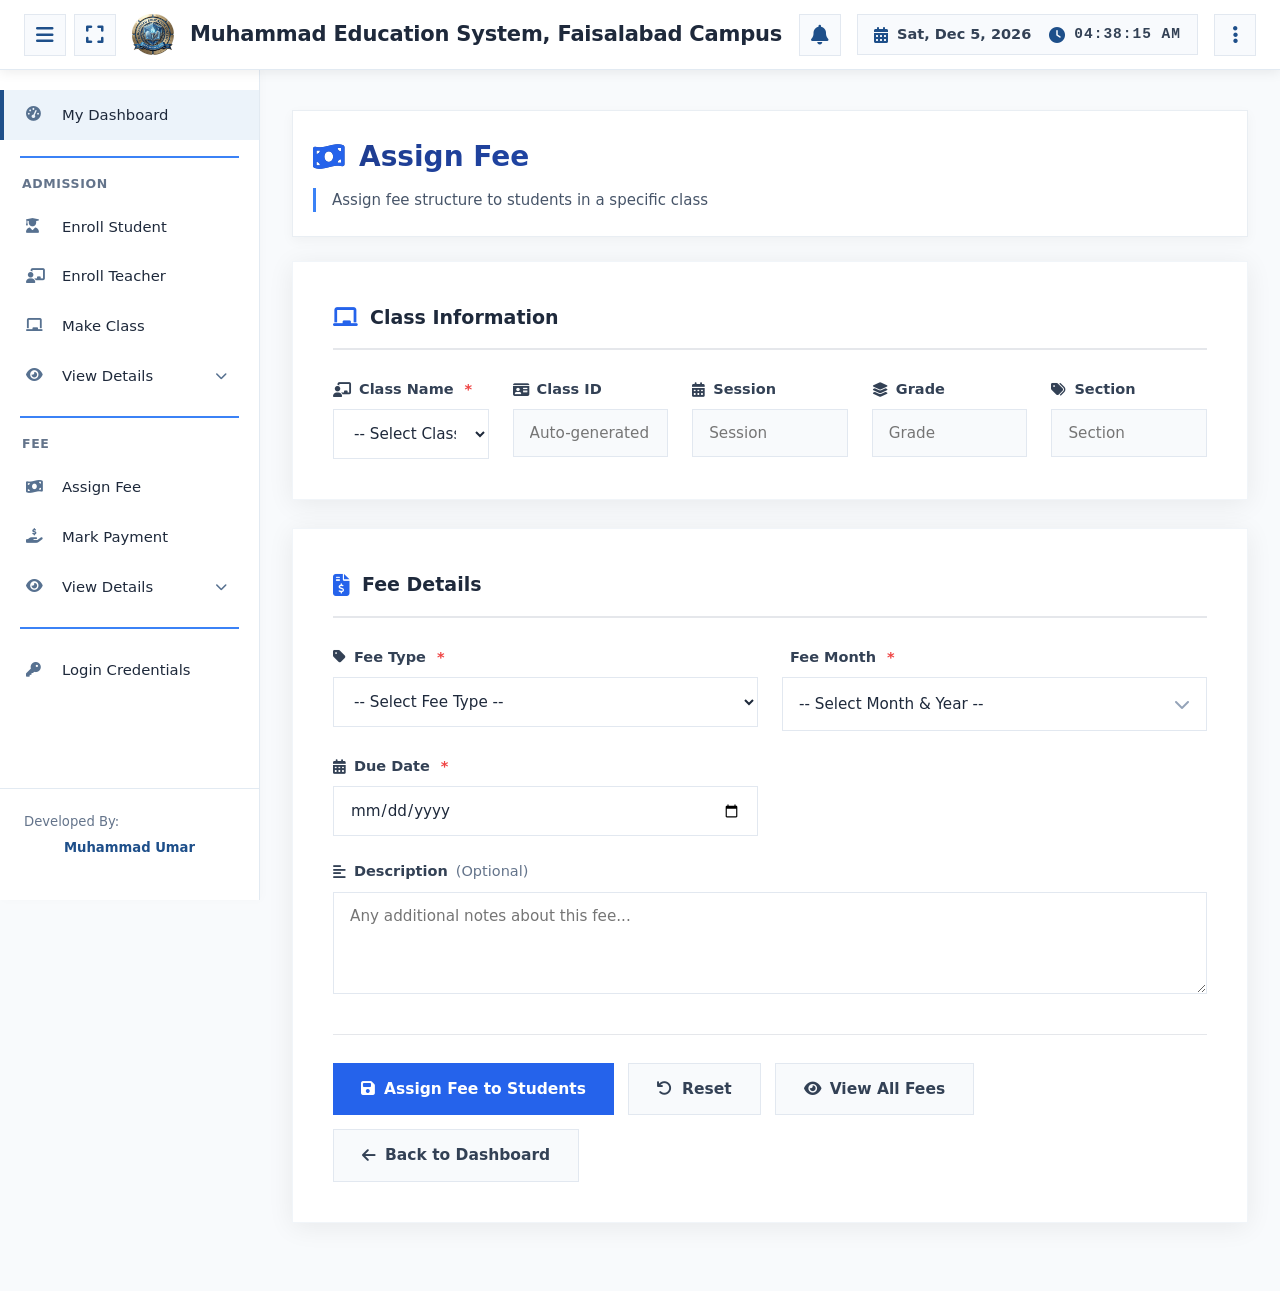
<file: assign-fee.html>
<!DOCTYPE html>
<html lang="en">
<head>
  <meta charset="UTF-8">
  <meta name="viewport" content="width=device-width, initial-scale=1.0">
  <title>EHS – Assign Fee</title>
  <link rel="stylesheet" href="https://cdnjs.cloudflare.com/ajax/libs/font-awesome/6.4.0/css/all.min.css">
  <link rel="stylesheet" href="components.css">
  <link rel="stylesheet" href="assign-fee.css">
  <link rel="stylesheet" href="components-responsive.css">
</head>
<body>
  <!-- Header will be loaded here -->
  <div id="header-placeholder"></div>

  <div class="app-wrapper" id="appWrapper">
    
    <!-- Sidebar will be loaded here -->
    <div id="sidebar-placeholder"></div>

    <!-- Main Content -->
<main class="main-panel">
  <div class="page-header">
    <h1><i class="fas fa-money-bill-wave" style="color:#2563eb;"></i> Assign Fee</h1>
    <p>Assign fee structure to students in a specific class</p>
  </div>

  <!-- Class Information -->
  <div class="card">
    <div class="card-title">
      <i class="fas fa-chalkboard"></i> Class Information
    </div>
    <div class="form-grid-5cols">
      <div class="form-group">
        <label><i class="fas fa-chalkboard-teacher"></i> Class Name <span class="req">*</span></label>
        <select class="form-control" id="classSelect" required onchange="fillClassDetails(); loadStudents()">
          <option value="">-- Select Class --</option>
          <option value="Class A">Class A</option>
          <option value="Class B">Class B</option>
          <option value="Class C">Class C</option>
        </select>
      </div>
      <div class="form-group">
        <label><i class="fas fa-id-card"></i> Class ID</label>
        <input type="text" class="form-control" id="s_classId" disabled placeholder="Auto-generated" value="">
      </div>
      <div class="form-group">
        <label><i class="fas fa-calendar-alt"></i> Session</label>
        <input type="text" class="form-control" id="s_session" disabled placeholder="Session" value="">
      </div>
      <div class="form-group">
        <label><i class="fas fa-layer-group"></i> Grade</label>
        <input type="text" class="form-control" id="s_grade" disabled placeholder="Grade" value="">
      </div>
      <div class="form-group">
        <label><i class="fas fa-tags"></i> Section</label>
        <input type="text" class="form-control" id="s_section" disabled placeholder="Section" value="">
      </div>
    </div>
  </div>

  <!-- Students List -->
  <div class="card" id="studentsCard" style="display:none">
    <div class="card-title">
      <i class="fas fa-users"></i> Student List 
      <span id="classNameBadge" style="margin-left:12px;font-size:15px;color:#64748b"></span>
    </div>
    
    <div class="select-all">
      <input type="checkbox" id="selectAll" onchange="toggleSelectAll()">
      <label for="selectAll">Select All Students</label>
    </div>
    
    <div class="student-table-wrapper">
      <table class="student-table" id="studentTable">
        <thead>
          <tr>
            <th>Photo</th>
            <th>Registration Number</th>
            <th>Name</th>
            <th>Father Name</th>
            <th>Fee Amount (PKR)</th>
            <th>Select</th>
          </tr>
        </thead>
        <tbody id="studentTableBody"></tbody>
      </table>
    </div>
  </div>

  <!-- Fee Details -->
  <div class="card">
    <div class="card-title">
      <i class="fas fa-file-invoice-dollar"></i> Fee Details
    </div>
    
    <form id="feeForm">
      <div class="form-grid-2cols">
        <div class="form-group">
          <label><i class="fas fa-tag"></i> Fee Type <span class="req">*</span></label>
          <select class="form-control" id="feeType" required>
            <option value="">-- Select Fee Type --</option>
            <option value="Tuition Fee">Tuition Fee</option>
            <option value="Admission Fee">Admission Fee</option>
            <option value="Annual Fee">Annual Fee</option>
            <option value="Exam Fee">Exam Fee</option>
            <option value="Library Fee">Library Fee</option>
            <option value="Sports Fee">Sports Fee</option>
            <option value="Transport Fee">Transport Fee</option>
            <option value="Lab Fee">Lab Fee</option>
          </select>
        </div>
        
        <div class="form-group">
          <label><i class="fas fa-calendar-month"></i> Fee Month <span class="req">*</span></label>
          <div class="month-picker-wrapper">
            <div class="month-display" id="monthDisplay">
              <span id="selectedMonthText">-- Select Month & Year --</span>
              <i class="fas fa-chevron-down"></i>
            </div>
            <div class="month-picker-dropdown" id="monthPickerDropdown">
              <div class="year-nav">
                <button type="button" id="prevYearBtn"><i class="fas fa-chevron-left"></i></button>
                <span class="current-year" id="currentYear">2026</span>
                <button type="button" id="nextYearBtn"><i class="fas fa-chevron-right"></i></button>
              </div>
              <div class="months-grid" id="monthsGrid"></div>
              <div class="picker-actions">
                <button type="button" class="btn-clear" id="clearMonthBtn">Clear</button>
                <button type="button" class="btn-this-month" id="thisMonthBtn">This month</button>
              </div>
            </div>
          </div>
          <input type="hidden" id="feeMonth" required>
        </div>
      </div>

      <div class="form-grid-2cols-row">
        <div class="form-group">
          <label><i class="fas fa-calendar-alt"></i> Due Date <span class="req">*</span></label>
          <input type="date" class="form-control" id="dueDate" required>
        </div>
      </div>

      <div class="form-grid-full">
        <div class="form-group">
          <label><i class="fas fa-align-left"></i> Description <span style="color:#64748b;font-weight:400;">(Optional)</span></label>
          <textarea class="form-control" id="description" rows="4" placeholder="Any additional notes about this fee..."></textarea>
        </div>
      </div>

      <div class="btn-actions">
        <button type="button" onclick="assignFeeToStudents()" class="btn btn-primary">
          <i class="fas fa-save"></i> Assign Fee to Students
        </button>
        <button type="button" class="btn btn-secondary" onclick="resetForm()">
          <i class="fas fa-undo"></i> Reset
        </button>
        <a href="#" class="btn btn-secondary">
          <i class="fas fa-eye"></i> View All Fees
        </a>
        <a href="#" class="btn btn-secondary">
          <i class="fas fa-arrow-left"></i> Back to Dashboard
        </a>
      </div>
    </form>
  </div>
</main>
<script src="components.js"></script>
<script>
      // Load Header and Sidebar
    function loadComponents() {
      fetch('header.html')
        .then(response => response.text())
        .then(data => {
          document.getElementById('header-placeholder').innerHTML = data;
        })
        .catch(err => console.error('Error loading header:', err));

      fetch('sidebar.html')
        .then(response => response.text())
        .then(data => {
          document.getElementById('sidebar-placeholder').innerHTML = data;
        })
        .catch(err => console.error('Error loading sidebar:', err));
    }

    window.onload = function() {
      loadComponents();
      
      setTimeout(() => {
        if (typeof window.initHeaderAndSidebar === 'function') {
          window.initHeaderAndSidebar();
        }
      }, 400);
    };

  // Class Data
  const classData = {
    "Class A": { classId: "CA-2026-001", session: "2025-2026", grade: "Grade 5", section: "A" },
    "Class B": { classId: "CB-2026-002", session: "2025-2026", grade: "Grade 6", section: "B" },
    "Class C": { classId: "CC-2026-003", session: "2025-2026", grade: "Grade 7", section: "C" }
  };

  // Sample Students - Default fee amount changed to 0
  let studentsData = {
    "Class A": [
      {id:1, regNo:"STU-A-1001", name:"Ali Khan", fatherName:"Ahmed Khan", photo:"https://randomuser.me/api/portraits/boys/1.jpg", feeAmount:0},
      {id:2, regNo:"STU-A-1002", name:"Sara Ahmed", fatherName:"Usman Ahmed", photo:"https://randomuser.me/api/portraits/girls/2.jpg", feeAmount:0},
      {id:3, regNo:"STU-A-1003", name:"Bilal Raza", fatherName:"Raza Hussain", photo:"https://randomuser.me/api/portraits/boys/3.jpg", feeAmount:0},
      {id:4, regNo:"STU-A-1004", name:"Fatima Noor", fatherName:"Noor Hassan", photo:"https://randomuser.me/api/portraits/women/4.jpg", feeAmount:0},
      {id:5, regNo:"STU-A-1005", name:"Hamza Malik", fatherName:"Malik Yousaf", photo:"https://randomuser.me/api/portraits/men/5.jpg", feeAmount:0}
    ],
    "Class B": [
      {id:6, regNo:"STU-B-2001", name:"Zainab Tariq", fatherName:"Tariq Javed", photo:"https://randomuser.me/api/portraits/women/6.jpg", feeAmount:0},
      {id:7, regNo:"STU-B-2002", name:"Omar Farooq", fatherName:"Farooq Ahmed", photo:"https://randomuser.me/api/portraits/boys/7.jpg", feeAmount:0},
      {id:8, regNo:"STU-B-2003", name:"Ayesha Khan", fatherName:"Khan Babar", photo:"https://randomuser.me/api/portraits/women/8.jpg", feeAmount:0},
      {id:9, regNo:"STU-B-2004", name:"Hassan Raza", fatherName:"Raza Ali", photo:"https://randomuser.me/api/portraits/men/9.jpg", feeAmount:0},
      {id:10, regNo:"STU-B-2005", name:"Maryam Siddiqui", fatherName:"Siddiqui Iqbal", photo:"https://randomuser.me/api/portraits/women/10.jpg", feeAmount:0}
    ],
    "Class C": []
  };

  // Fill Class Details
  function fillClassDetails() {
    const className = document.getElementById('classSelect').value;
    const classIdField = document.getElementById('s_classId');
    const sessionField = document.getElementById('s_session');
    const gradeField = document.getElementById('s_grade');
    const sectionField = document.getElementById('s_section');

    if (classData[className]) {
      classIdField.value = classData[className].classId;
      sessionField.value = classData[className].session;
      gradeField.value = classData[className].grade;
      sectionField.value = classData[className].section;
    } else {
      classIdField.value = "";
      sessionField.value = "";
      gradeField.value = "";
      sectionField.value = "";
    }
  }

  // Load Students
  function loadStudents() {
    const className = document.getElementById('classSelect').value;
    const studentsCard = document.getElementById('studentsCard');
    const tbody = document.getElementById('studentTableBody');
    const badge = document.getElementById('classNameBadge');
    
    if (!className) {
      studentsCard.style.display = 'none';
      return;
    }
    
    studentsCard.style.display = 'block';
    badge.textContent = `(${className})`;
    tbody.innerHTML = '';
    
    const students = studentsData[className] || [];
    
    students.forEach(student => {
      const photoHtml = student.photo 
        ? `<div class="photo-frame"><img src="${student.photo}" alt="${student.name}"></div>` 
        : `<div class="photo-placeholder"><i class="fas fa-user"></i></div>`;
      
      const row = document.createElement('tr');
      row.innerHTML = `
        <td>${photoHtml}</td>
        <td><strong>${student.regNo}</strong></td>
        <td><strong>${student.name}</strong></td>
        <td>${student.fatherName}</td>
        <td>
          <input type="number" class="fee-input" value="${student.feeAmount}" 
                 onchange="updateIndividualFee(${student.id}, this.value)">
        </td>
        <td style="text-align:center">
          <input type="checkbox" class="student-checkbox" data-id="${student.id}" onchange="checkSelection()">
        </td>
      `;
      tbody.appendChild(row);
    });
  }

  function updateIndividualFee(id, value) {
    for (let cls in studentsData) {
      const stu = studentsData[cls].find(s => s.id === id);
      if (stu) {
        stu.feeAmount = parseFloat(value) || 0;
        break;
      }
    }
  }

  function toggleSelectAll() {
    const checkboxes = document.querySelectorAll('.student-checkbox');
    const isChecked = document.getElementById('selectAll').checked;
    checkboxes.forEach(cb => cb.checked = isChecked);
  }

  function checkSelection() {
    // Optional: logic to update "Select All" checkbox
  }

  function getSelectedStudents() {
    const selected = [];
    document.querySelectorAll('.student-checkbox:checked').forEach(cb => {
      selected.push(parseInt(cb.dataset.id));
    });
    return selected;
  }

  // Unified function: Assign to selected students (or all if none selected)
  function assignFeeToStudents() {
    const className = document.getElementById('classSelect').value;
    if (!className) {
      alert("Please select a class first.");
      return;
    }
    
    const feeType = document.getElementById('feeType').value;
    const feeMonth = document.getElementById('feeMonth').value;
    const dueDate = document.getElementById('dueDate').value;
    
    if (!feeType || !feeMonth || !dueDate) {
      alert("Please fill Fee Type, Month and Due Date first.");
      return;
    }

    const selectedIds = getSelectedStudents();
    const students = studentsData[className] || [];
    let targetStudents = selectedIds.length > 0 
      ? students.filter(s => selectedIds.includes(s.id)) 
      : students;

    if (targetStudents.length === 0) {
      alert("No students available to assign fee.");
      return;
    }

    alert(`Fee assigned successfully to ${targetStudents.length} student(s) in ${className}!`);
    // In real application: save to backend / database
  }

  // Month Picker
  const monthNames = ["January","February","March","April","May","June","July","August","September","October","November","December"];
  let currentPickerYear = 2026;
  let selectedMonthValue = "";
  let selectedMonthIndex = -1;

  const monthDisplay = document.getElementById('monthDisplay');
  const monthPickerDropdown = document.getElementById('monthPickerDropdown');
  const selectedMonthText = document.getElementById('selectedMonthText');
  const currentYearSpan = document.getElementById('currentYear');
  const monthsGrid = document.getElementById('monthsGrid');
  const prevYearBtn = document.getElementById('prevYearBtn');
  const nextYearBtn = document.getElementById('nextYearBtn');
  const clearMonthBtn = document.getElementById('clearMonthBtn');
  const thisMonthBtn = document.getElementById('thisMonthBtn');
  const hiddenFeeMonth = document.getElementById('feeMonth');

  function renderMonths(){
    monthsGrid.innerHTML = '';
    for(let i=0; i<12; i++){
      const btn = document.createElement('button');
      btn.type = 'button';
      btn.className = 'month-btn';
      if(selectedMonthIndex === i && selectedMonthValue === `${monthNames[i]} ${currentPickerYear}`){
        btn.classList.add('selected');
      }
      btn.textContent = monthNames[i].substring(0,3);
      btn.addEventListener('click', () => selectMonth(i));
      monthsGrid.appendChild(btn);
    }
  }

  function selectMonth(i){
    selectedMonthIndex = i;
    selectedMonthValue = `${monthNames[i]} ${currentPickerYear}`;
    selectedMonthText.textContent = selectedMonthValue;
    hiddenFeeMonth.value = selectedMonthValue;
    monthPickerDropdown.classList.remove('show');
    renderMonths();
  }

  function updateYear(delta){
    currentPickerYear += delta;
    currentYearSpan.textContent = currentPickerYear;
    if(selectedMonthValue && !selectedMonthValue.endsWith(currentPickerYear.toString())) selectedMonthIndex = -1;
    renderMonths();
  }

  function setToCurrentMonth(){
    const now = new Date();
    currentPickerYear = now.getFullYear();
    currentYearSpan.textContent = currentPickerYear;
    selectedMonthIndex = now.getMonth();
    selectedMonthValue = `${monthNames[selectedMonthIndex]} ${currentPickerYear}`;
    selectedMonthText.textContent = selectedMonthValue;
    hiddenFeeMonth.value = selectedMonthValue;
    renderMonths();
    monthPickerDropdown.classList.remove('show');
  }

  function clearMonth(){
    selectedMonthIndex = -1;
    selectedMonthValue = "";
    selectedMonthText.textContent = "-- Select Month & Year --";
    hiddenFeeMonth.value = "";
    renderMonths();
    monthPickerDropdown.classList.remove('show');
  }

  if(monthDisplay){
    monthDisplay.addEventListener('click', (e)=>{ e.stopPropagation(); monthPickerDropdown.classList.toggle('show'); });
  }
  document.addEventListener('click', (e)=>{
    if(monthPickerDropdown && monthDisplay && 
       !monthPickerDropdown.contains(e.target) && 
       !monthDisplay.contains(e.target)){
      monthPickerDropdown.classList.remove('show');
    }
  });

  if(prevYearBtn) prevYearBtn.addEventListener('click', () => updateYear(-1));
  if(nextYearBtn) nextYearBtn.addEventListener('click', () => updateYear(1));
  if(clearMonthBtn) clearMonthBtn.addEventListener('click', clearMonth);
  if(thisMonthBtn) thisMonthBtn.addEventListener('click', setToCurrentMonth);

  const now = new Date();
  currentPickerYear = now.getFullYear();
  if(currentYearSpan) currentYearSpan.textContent = currentPickerYear;
  renderMonths();

  function resetForm() {
    document.getElementById('feeForm').reset();
    selectedMonthText.textContent = "-- Select Month & Year --";
    hiddenFeeMonth.value = "";
    renderMonths();
  }
</script>
</body>
</html>
</file>
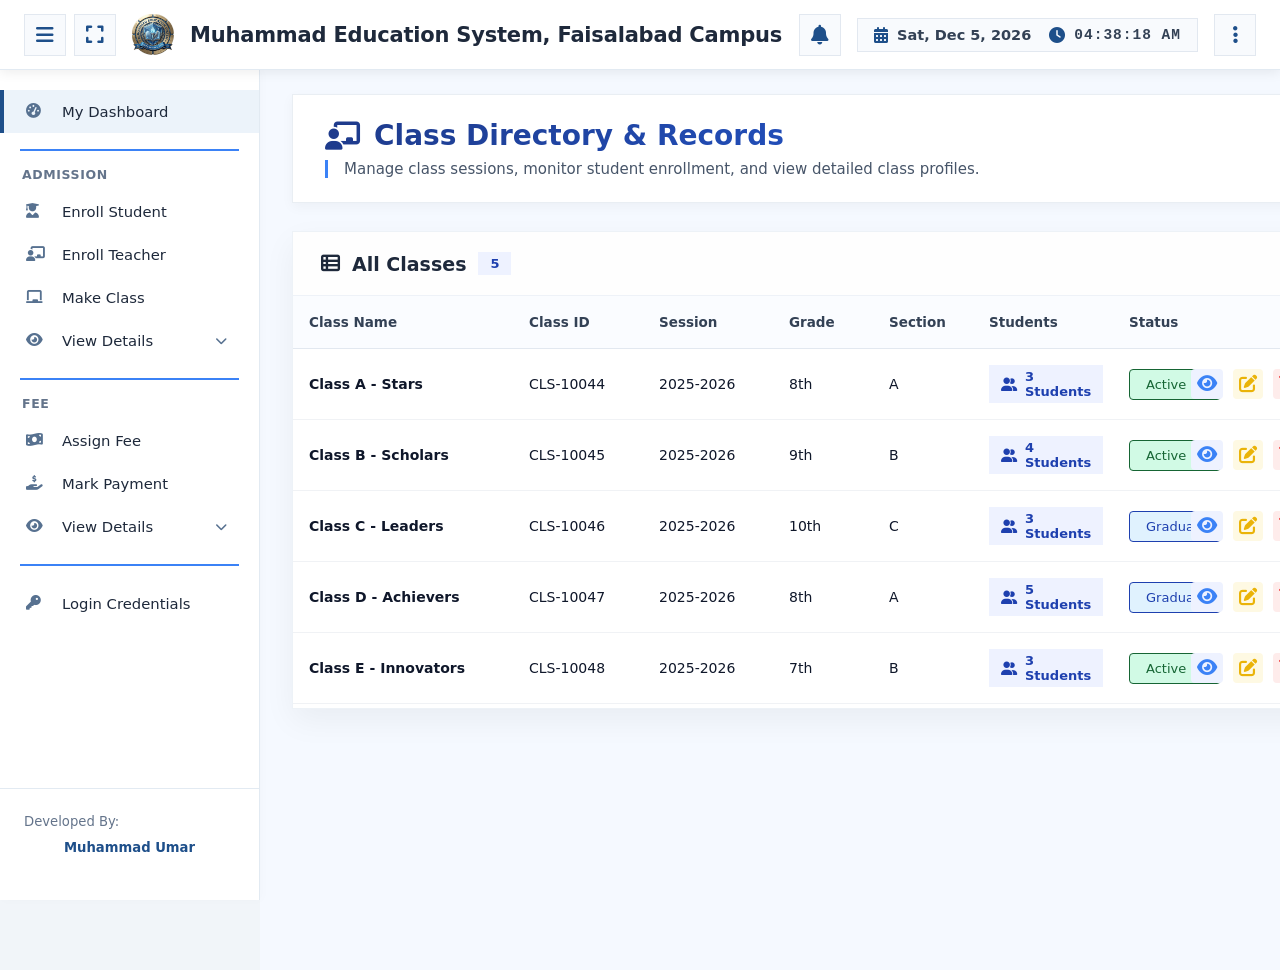
<file: class-details.html>
<!DOCTYPE html>
<html lang="en">
<head>
  <meta charset="UTF-8">
  <meta name="viewport" content="width=device-width, initial-scale=1.0, user-scalable=yes">
  <title>EHS – Class Management | Professional Details Panel</title>
  <link rel="stylesheet" href="https://cdnjs.cloudflare.com/ajax/libs/font-awesome/6.4.0/css/all.min.css">
  <link rel="stylesheet" href="components.css">
  <link rel="stylesheet" href="class-details.css">
  <link rel="stylesheet" href="components-responsive.css">
</head>
<body>
    <!-- Header will be loaded here -->
  <div id="header-placeholder"></div>

  <div class="app-wrapper" id="appWrapper">
    
    <!-- Sidebar will be loaded here -->
    <div id="sidebar-placeholder"></div>

    <!-- Main Content -->
<div class="app-container">
  <main class="main-panel">
    <!-- identical header design from student-details -->
    <div class="page-header">
      <h1><i class="fas fa-chalkboard-user"></i> Class Directory & Records</h1>
      <p>Manage class sessions, monitor student enrollment, and view detailed class profiles.</p>
    </div>
    <div class="data-card">
      <div class="card-header">
        <h2><i class="fas fa-table-list"></i> All Classes <span class="badge-count" id="classCountBadge">0</span></h2>
        <i class="fas fa-search" style="color:#94a3b8; font-size: 18px;"></i>
      </div>
      <div class="table-wrapper">
        <table>
          <thead>
            <tr>
              <th>Class Name</th>
              <th>Class ID</th>
              <th>Session</th>
              <th>Grade</th>
              <th>Section</th>
              <th>Students</th>
              <th>Status</th>
              <th style="text-align: right;">Actions</th>
            </tr>
          </thead>
          <tbody id="classTableBody"></tbody>
        </table>
      </div>
    </div>
  </main>
</div>

<!-- MODAL overlay for class detail view -->
<div id="classModalOverlay" class="modal-overlay">
  <div class="class-modal-container">
    <div class="modal-header-custom">
      <h2 id="modalClassTitle"><i class="fas fa-id-card"></i> Class Profile</h2>
      <button class="close-modal-btn" id="closeModalBtn"><i class="fas fa-times"></i></button>
    </div>
    <div id="classModalDynamicContent"></div>
    <div class="modal-footer-custom">
      <button id="modalFooterCloseBtn" style="background:#f1f5f9; border:1px solid #cbd5e1; padding: 8px 20px; font-weight:600; cursor:pointer;"><i class="fas fa-times"></i> Close</button>
    </div>
  </div>
</div>
<script src="components.js"></script>
<script>
    // Load Header and Sidebar
    function loadComponents() {
      fetch('header.html')
        .then(response => response.text())
        .then(data => document.getElementById('header-placeholder').innerHTML = data)
        .catch(err => console.error('Error loading header:', err));

      fetch('sidebar.html')
        .then(response => response.text())
        .then(data => document.getElementById('sidebar-placeholder').innerHTML = data)
        .catch(err => console.error('Error loading sidebar:', err));
    }

    window.onload = function() {
      loadComponents();
      setTimeout(() => {
        if (typeof window.initHeaderAndSidebar === 'function') {
          window.initHeaderAndSidebar();
        }
      }, 400);
    };

  let classes = [
    { name: "Class A - Stars", id: "CLS-10044", session: "2025-2026", grade: "8th", section: "A", status: "Active", 
      students: [
        { photo: "https://randomuser.me/api/portraits/men/32.jpg", name: "Ahmed Khan", id: "STD-78421", fatherName: "Rashid Khan", phone: "0300-111222" },
        { photo: null, name: "Fatima Ali", id: "STD-78422", fatherName: "Ali Akbar", phone: "0301-333444" },
        { photo: "https://randomuser.me/api/portraits/women/68.jpg", name: "Bilal Ahmed", id: "STD-78423", fatherName: "Ahmed Raza", phone: "0302-555666" }
      ] },
    { name: "Class B - Scholars", id: "CLS-10045", session: "2025-2026", grade: "9th", section: "B", status: "Active",
      students: [
        { photo: "https://randomuser.me/api/portraits/women/44.jpg", name: "Zainab Hassan", id: "STD-78501", fatherName: "Hassan Mehmood", phone: "0311-223344" },
        { photo: null, name: "Umar Farooq", id: "STD-78502", fatherName: "Farooq Ahmed", phone: "0322-334455" },
        { photo: "https://randomuser.me/api/portraits/men/91.jpg", name: "Ayesha Noor", id: "STD-78503", fatherName: "Noor Alam", phone: "0333-445566" },
        { photo: "https://randomuser.me/api/portraits/men/45.jpg", name: "Hamza Ali", id: "STD-78504", fatherName: "Ali Raza", phone: "0344-556677" }
      ] },
    { name: "Class C - Leaders", id: "CLS-10046", session: "2025-2026", grade: "10th", section: "C", status: "Graduated",
      students: [
        { photo: null, name: "Hassan Raza", id: "STD-78611", fatherName: "Raza Iqbal", phone: "0355-667788" },
        { photo: "https://randomuser.me/api/portraits/women/33.jpg", name: "Maryam Siddiqui", id: "STD-78612", fatherName: "Siddiqui Ahmed", phone: "0366-778899" },
        { photo: null, name: "Ali Rehman", id: "STD-78613", fatherName: "Rehman Malik", phone: "0377-889900" }
      ] },
    { name: "Class D - Achievers", id: "CLS-10047", session: "2025-2026", grade: "8th", section: "A", status: "Graduated",
      students: [
        { photo: "https://randomuser.me/api/portraits/women/90.jpg", name: "Sana Malik", id: "STD-78721", fatherName: "Malik Aslam", phone: "0388-990011" },
        { photo: null, name: "Omar Khalid", id: "STD-78722", fatherName: "Khalid Mehmood", phone: "0399-001122" },
        { photo: "https://randomuser.me/api/portraits/men/52.jpg", name: "Hira Khan", id: "STD-78723", fatherName: "Khan Wali", phone: "0300-112233" },
        { photo: "https://randomuser.me/api/portraits/women/12.jpg", name: "Iman Zafar", id: "STD-78724", fatherName: "Zafar Iqbal", phone: "0312-334455" },
        { photo: null, name: "Saad Akhtar", id: "STD-78725", fatherName: "Akhtar Hussain", phone: "0323-445566" }
      ] },
    { name: "Class E - Innovators", id: "CLS-10048", session: "2025-2026", grade: "7th", section: "B", status: "Active",
      students: [
        { photo: null, name: "Rayan Ahmed", id: "STD-78801", fatherName: "Ahmed Tariq", phone: "0334-556677" },
        { photo: null, name: "Eman Tariq", id: "STD-78802", fatherName: "Tariq Mehmood", phone: "0345-667788" },
        { photo: "https://randomuser.me/api/portraits/men/19.jpg", name: "Daniyal Shah", id: "STD-78803", fatherName: "Shahid Jamil", phone: "0356-778899" }
      ] }
  ];

  function showToast(msg) {
    let t = document.createElement('div');
    t.className = 'toast-msg';
    t.innerHTML = `<i class="fas fa-info-circle"></i> ${msg}`;
    document.body.appendChild(t);
    setTimeout(() => t.remove(), 2200);
  }

  function updateClassCount() {
    document.getElementById('classCountBadge').innerText = classes.length;
  }

  function renderClassTable() {
    const tbody = document.getElementById('classTableBody');
    if (!tbody) return;
    tbody.innerHTML = classes.map(c => {
      const studentCount = c.students?.length || 0;
      const statusClass = c.status === 'Active' ? 'active-select' : 'graduated-select';
      return `
        <tr>
          <td><strong>${escapeHtml(c.name)}</strong></td>
          <td>${escapeHtml(c.id)}</td>
          <td>${escapeHtml(c.session)}</td>
          <td>${escapeHtml(c.grade)}</td>
          <td>${escapeHtml(c.section)}</td>
          <td><span class="student-count-badge"><i class="fas fa-user-friends"></i> ${studentCount} ${studentCount === 1 ? 'Student' : 'Students'}</span></td>
          <td>
            <select class="status-select ${statusClass}" data-classid="${c.id}" onchange="updateClassStatus('${c.id}', this.value)">
              <option value="Active" ${c.status === 'Active' ? 'selected' : ''}>Active</option>
              <option value="Graduated" ${c.status === 'Graduated' ? 'selected' : ''}>Graduated</option>
            </select>
          </td>
          <td style="text-align: right">
            <div class="action-icons">
              <i class="fas fa-eye view-icon" data-classid="${c.id}" title="View Details"></i>
              <i class="fas fa-edit edit-icon" data-classid="${c.id}" title="Edit Class"></i>
              <i class="fas fa-trash-alt delete-icon" data-classid="${c.id}" title="Delete Class"></i>
              <i class="fas fa-arrow-up promote-icon" data-classid="${c.id}" title="Promote (demo only)"></i>
            </div>
          </td>
        </tr>
      `;
    }).join('');

    // Attach event listeners
    document.querySelectorAll('.view-icon').forEach(icon => {
      icon.addEventListener('click', (e) => {
        e.stopPropagation();
        openClassDetailPanel(icon.dataset.classid);
      });
    });
    document.querySelectorAll('.edit-icon').forEach(icon => {
      icon.addEventListener('click', (e) => {
        e.stopPropagation();
        editClassById(icon.dataset.classid);
      });
    });
    document.querySelectorAll('.delete-icon').forEach(icon => {
      icon.addEventListener('click', (e) => {
        e.stopPropagation();
        deleteClassById(icon.dataset.classid);
      });
    });
    document.querySelectorAll('.promote-icon').forEach(icon => {
      icon.addEventListener('click', (e) => {
        e.stopPropagation();
        showToast(`✨ Promote action (placeholder icon only)`);
      });
    });
  }

  window.updateClassStatus = (classId, newStatus) => {
    const cls = classes.find(c => c.id === classId);
    if (cls) {
      cls.status = newStatus;
      renderClassTable();
      showToast(`✅ Class status updated to ${newStatus}`);
    }
  };

  function editClassById(classId) {
    const cls = classes.find(c => c.id === classId);
    if (!cls) return;
    let newName = prompt("Edit Class Name:", cls.name);
    if (newName && newName.trim()) cls.name = newName.trim();
    let newGrade = prompt("Edit Grade:", cls.grade);
    if (newGrade && newGrade.trim()) cls.grade = newGrade.trim();
    let newSection = prompt("Edit Section:", cls.section);
    if (newSection && newSection.trim()) cls.section = newSection.trim();
    let newSession = prompt("Edit Session:", cls.session);
    if (newSession && newSession.trim()) cls.session = newSession.trim();
    renderClassTable();
    showToast(`✏️ Class ${cls.id} updated`);
  }

  function deleteClassById(classId) {
    if (confirm(`⚠️ Delete class ${classId}? This action cannot be undone.`)) {
      classes = classes.filter(c => c.id !== classId);
      renderClassTable();
      updateClassCount();
      showToast(`🗑️ Class ${classId} deleted`);
    }
  }

  function escapeHtml(str) { 
    if (!str) return ''; 
    return str.replace(/[&<>]/g, m => m === '&' ? '&amp;' : m === '<' ? '&lt;' : '&gt;'); 
  }

  function openClassDetailPanel(classId) {
    const cls = classes.find(c => c.id === classId);
    if (!cls) return;
    const studentsList = cls.students || [];
    const studentsHtml = studentsList.map(s => {
      const photoHtml = s.photo ? `<img src="${s.photo}" class="student-img-class" alt="student">` : `<div class="placeholder-icon-class"><i class="fas fa-user-graduate"></i></div>`;
      return `
        <div class="student-card-class">
          <div class="photo-frame-class">${photoHtml}</div>
          <div class="student-name-class">${escapeHtml(s.name)}</div>
          <div class="student-id-class">${escapeHtml(s.id)}</div>
          <div style="font-size:12px; color:#475569; margin-top:6px;">${escapeHtml(s.fatherName || '—')}</div>
          <div style="font-size:11px; color:#64748b;">${escapeHtml(s.phone || '')}</div>
        </div>
      `;
    }).join('');

    const statusBadgeClass = cls.status === 'Active' ? 'status-active' : 'status-graduated';
    const modalContent = `
      <div style="padding: 0;">
        <div class="info-summary-grid">
          <div class="info-summary-item"><strong><i class="fas fa-tag"></i> Class ID:</strong> <span>${escapeHtml(cls.id)}</span></div>
          <div class="info-summary-item"><strong><i class="fas fa-calendar"></i> Session:</strong> <span>${escapeHtml(cls.session)}</span></div>
          <div class="info-summary-item"><strong><i class="fas fa-chart-line"></i> Grade:</strong> <span>${escapeHtml(cls.grade)}</span></div>
          <div class="info-summary-item"><strong><i class="fas fa-layer-group"></i> Section:</strong> <span>${escapeHtml(cls.section)}</span></div>
          <div class="info-summary-item"><strong><i class="fas fa-users"></i> Total Students:</strong> <span><strong style="color:#2563eb;">${studentsList.length}</strong> enrolled</span></div>
          <div class="info-summary-item"><strong><i class="fas fa-flag-checkered"></i> Status:</strong> <span><span class="status-badge ${statusBadgeClass}">${cls.status}</span></span></div>
        </div>
        <div style="border-top: 1px solid #eef2f8; padding: 20px 28px 8px 28px;">
          <h4 style="display:flex; align-items:center; gap:10px; font-size:16px; font-weight:700; color:#1e293b;"><i class="fas fa-id-card"></i> Students — Official Photo Frame</h4>
        </div>
        <div class="student-grid-class">
          ${studentsList.length ? studentsHtml : '<div style="grid-column:1/-1; text-align:center; padding:48px; color:#64748b;"><i class="fas fa-user-slash"></i> No students enrolled in this class</div>'}
        </div>
      </div>
    `;
    document.getElementById('classModalDynamicContent').innerHTML = modalContent;
    document.getElementById('modalClassTitle').innerHTML = `<i class="fas fa-chalkboard-user"></i> ${escapeHtml(cls.name)}`;
    document.getElementById('classModalOverlay').classList.add('active');
  }

  function closeClassModal() {
    document.getElementById('classModalOverlay').classList.remove('active');
  }

  document.getElementById('closeModalBtn').addEventListener('click', closeClassModal);
  document.getElementById('modalFooterCloseBtn').addEventListener('click', closeClassModal);
  document.getElementById('classModalOverlay').addEventListener('click', (e) => {
    if (e.target === document.getElementById('classModalOverlay')) closeClassModal();
  });
  document.addEventListener('keydown', (e) => {
    if (e.key === 'Escape' && document.getElementById('classModalOverlay').classList.contains('active')) closeClassModal();
  });

  updateClassCount();
  renderClassTable();
</script>
</body>
</html>
</file>
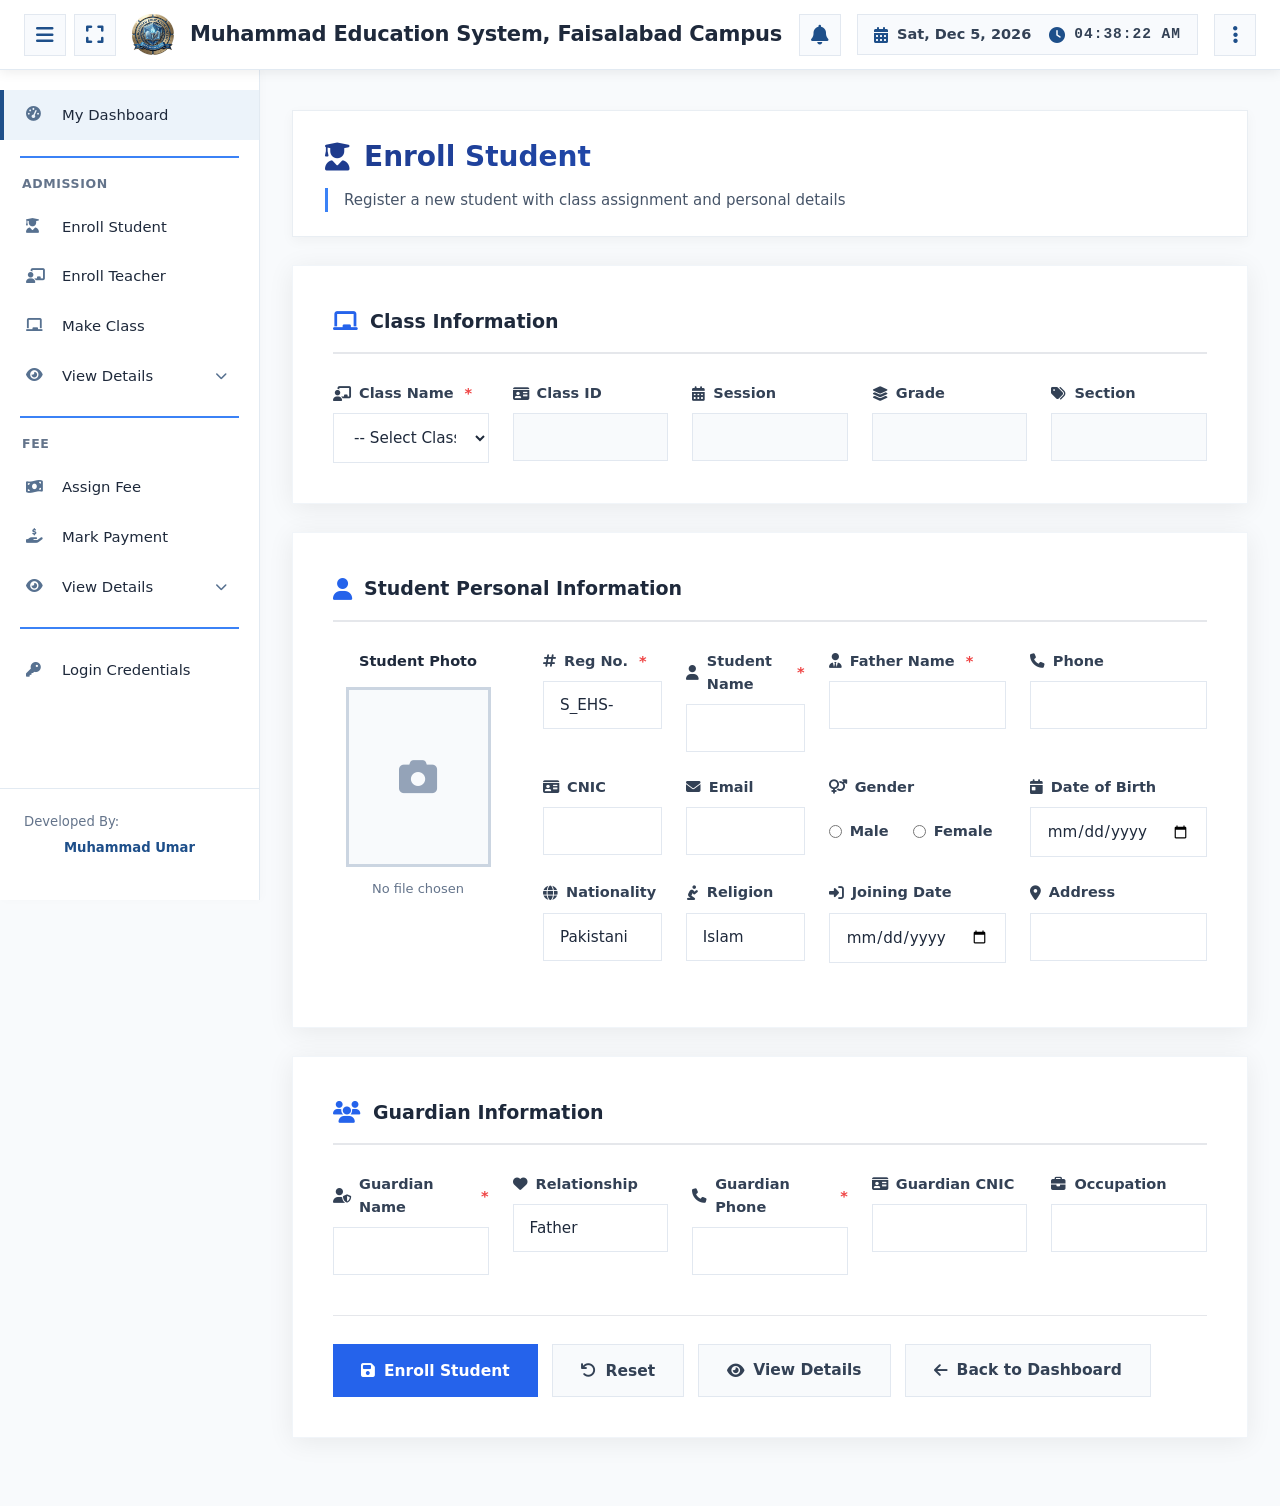
<file: enroll-student.html>
<!DOCTYPE html>
<html lang="en">
<head>
<meta charset="UTF-8">
<meta name="viewport" content="width=device-width, initial-scale=1.0">
<title>EHS – Enroll Student</title>
<link rel="stylesheet" href="https://cdnjs.cloudflare.com/ajax/libs/font-awesome/6.4.0/css/all.min.css">
<link rel="stylesheet" href="components.css">
<link rel="stylesheet" href="enroll-student.css">
<link rel="stylesheet" href="components-responsive.css">
</head>
<body>
  <div id="header-placeholder"></div>
  <div class="app-wrapper" id="appWrapper">
    <div id="sidebar-placeholder"></div>

    <main class="main-panel">
      <div class="page-header">
        <div class="header-content">
          <h1><i class="fas fa-user-graduate icon"></i>Enroll Student</h1>
          <p>Register a new student with class assignment and personal details</p>
        </div>
      </div>

      <form id="studentForm">
        <div class="card">
          <div class="card-title">
            <i class="fas fa-chalkboard"></i> Class Information
          </div>
          <div class="form-grid-5cols">
            <div class="form-group">
              <label><i class="fas fa-chalkboard-teacher"></i> Class Name <span class="req">*</span></label>
              <select class="form-control" id="classSelect" required>
                <option value="">-- Select Class --</option>
                <option value="Class A">Class A</option>
              </select>
            </div>
            <div class="form-group"><label><i class="fas fa-id-card"></i> Class ID</label><input type="text" class="form-control" id="s_classId" disabled></div>
            <div class="form-group"><label><i class="fas fa-calendar-alt"></i> Session</label><input type="text" class="form-control" id="s_session" disabled></div>
            <div class="form-group"><label><i class="fas fa-layer-group"></i> Grade</label><input type="text" class="form-control" id="s_grade" disabled></div>
            <div class="form-group"><label><i class="fas fa-tags"></i> Section</label><input type="text" class="form-control" id="s_section" disabled></div>
          </div>
        </div>

        <div class="card">
          <div class="card-title">
            <i class="fas fa-user"></i> Student Personal Information
          </div>
          
          <div class="photo-section">
            <div class="photo-container">
              <div class="photo-heading">Student Photo</div>
              <div class="photo-frame" id="photoFrame"><i class="fas fa-camera"></i><img id="photoPreview" alt="Student Photo"></div>
              <div class="file-name" id="fileName">No file chosen</div>
              <input type="file" id="photoInput" accept="image/*" style="display:none">
            </div>
            <div style="flex:1">
              <div class="form-grid-4cols">
                <!-- Enhanced Registration Number Field -->
                <div class="form-group">
                  <label><i class="fas fa-hashtag"></i> Reg No. <span class="req">*</span></label>
                  <input type="text" class="form-control" id="regNo" required>
                </div>

                <div class="form-group"><label><i class="fas fa-user"></i> Student Name <span class="req">*</span></label><input type="text" class="form-control" id="studentName" required></div>
                <div class="form-group"><label><i class="fas fa-user-tie"></i> Father Name <span class="req">*</span></label><input type="text" class="form-control" id="fatherName" required></div>
                <div class="form-group"><label><i class="fas fa-phone"></i> Phone</label><input type="text" class="form-control" id="phone" maxlength="12"></div>
                
                <div class="form-group"><label><i class="fas fa-id-card"></i> CNIC</label><input type="text" class="form-control" id="cnic" maxlength="15"></div>
                <div class="form-group"><label><i class="fas fa-envelope"></i> Email</label><input type="email" class="form-control" id="email"></div>
                <div class="form-group">
                  <label><i class="fas fa-venus-mars"></i> Gender</label>
                  <div class="radio-group">
                    <label class="radio-label"><input type="radio" name="gender" value="Male"> Male</label>
                    <label class="radio-label"><input type="radio" name="gender" value="Female"> Female</label>
                  </div>
                </div>
                <div class="form-group"><label><i class="fas fa-calendar-day"></i> Date of Birth</label><input type="date" class="form-control" id="dob"></div>

                <div class="form-group"><label><i class="fas fa-globe"></i> Nationality</label><input type="text" class="form-control" id="nationality" value="Pakistani"></div>
                <div class="form-group"><label><i class="fas fa-pray"></i> Religion</label><input type="text" class="form-control" id="religion" value="Islam"></div>
                <div class="form-group"><label><i class="fas fa-sign-in-alt"></i> Joining Date</label><input type="date" class="form-control" id="joiningDate"></div>
                <div class="form-group"><label><i class="fas fa-map-marker-alt"></i> Address</label><input type="text" class="form-control" id="address"></div>
              </div>
            </div>
          </div>
        </div>

        <!-- Guardian Information -->
        <div class="card">
          <div class="card-title">
            <i class="fas fa-users"></i> Guardian Information
          </div>
          <div class="form-grid-5cols">
            <div class="form-group">
              <label><i class="fas fa-user-shield"></i> Guardian Name <span class="req">*</span></label>
              <input type="text" class="form-control" id="guardianName" required>
            </div>
            <div class="form-group">
              <label><i class="fas fa-heart"></i> Relationship</label>
              <input type="text" class="form-control" id="guardianRelationship" placeholder="e.g. Father, Mother, Guardian" value="Father">
            </div>
            <div class="form-group">
              <label><i class="fas fa-phone"></i> Guardian Phone <span class="req">*</span></label>
              <input type="text" class="form-control" id="guardianPhone" maxlength="12" required>
            </div>
            <div class="form-group">
              <label><i class="fas fa-id-card"></i> Guardian CNIC</label>
              <input type="text" class="form-control" id="guardianCnic" maxlength="15">
            </div>
            <div class="form-group">
              <label><i class="fas fa-briefcase"></i> Occupation</label>
              <input type="text" class="form-control" id="guardianOccupation">
            </div>
          </div>

          <div class="btn-actions">
            <button type="submit" class="btn btn-primary"><i class="fas fa-save"></i> Enroll Student</button>
            <button type="button" class="btn btn-secondary" onclick="resetForm()"><i class="fas fa-undo"></i> Reset</button>
            <a href="#" class="btn btn-secondary"><i class="fas fa-eye"></i> View Details</a>
            <a href="#" class="btn btn-secondary"><i class="fas fa-arrow-left"></i> Back to Dashboard</a>
          </div>
        </div>
      </form>
    </main>
  </div>

<script src="components.js"></script>
<script>
  function loadComponents() {
    fetch('header.html').then(r => r.text()).then(d => document.getElementById('header-placeholder').innerHTML = d);
    fetch('sidebar.html').then(r => r.text()).then(d => document.getElementById('sidebar-placeholder').innerHTML = d);
  }

  window.onload = function() {
    loadComponents();
    
    setTimeout(() => { 
      if (typeof window.initHeaderAndSidebar === 'function') window.initHeaderAndSidebar(); 
    }, 400);

    // === Registration Number Autofill Logic ===
    initRegNoField();
  };

  // Initialize Registration Number with prefix
  function initRegNoField() {
    const regNoInput = document.getElementById('regNo');
    
    if (!regNoInput.value.trim()) {
      regNoInput.value = "S_EHS-";
    }

    regNoInput.addEventListener('input', function() {
      let value = this.value;
      if (!value.startsWith("S_EHS-")) {
        this.value = "S_EHS-" + value.replace(/^S_EHS-?/, "");
      }
    });

    regNoInput.addEventListener('focus', function() {
      if (this.value.startsWith("S_EHS-")) {
        const cursorPos = this.value.length;
        this.setSelectionRange(cursorPos, cursorPos);
      }
    });
  }

  const photoInput=document.getElementById('photoInput');
  const photoFrame=document.getElementById('photoFrame');
  const photoPreview=document.getElementById('photoPreview');
  const fileName=document.getElementById('fileName');

  photoFrame.addEventListener('click',()=>photoInput.click());
  photoInput.addEventListener('change',e=>{
    const file=e.target.files[0];
    if(file){
      fileName.textContent=file.name;
      const reader=new FileReader();
      reader.onload=ev=>{photoPreview.src=ev.target.result;photoFrame.classList.add('has-image')};
      reader.readAsDataURL(file);
    }
  });

  function resetForm(){
    document.getElementById('studentForm').reset();
    
    // Reset Reg No with prefix
    const regNoInput = document.getElementById('regNo');
    regNoInput.value = "S_EHS-";
    
    photoPreview.src='';
    photoFrame.classList.remove('has-image');
    fileName.textContent='No file chosen';
  }
</script>
</body>
</html>
</file>
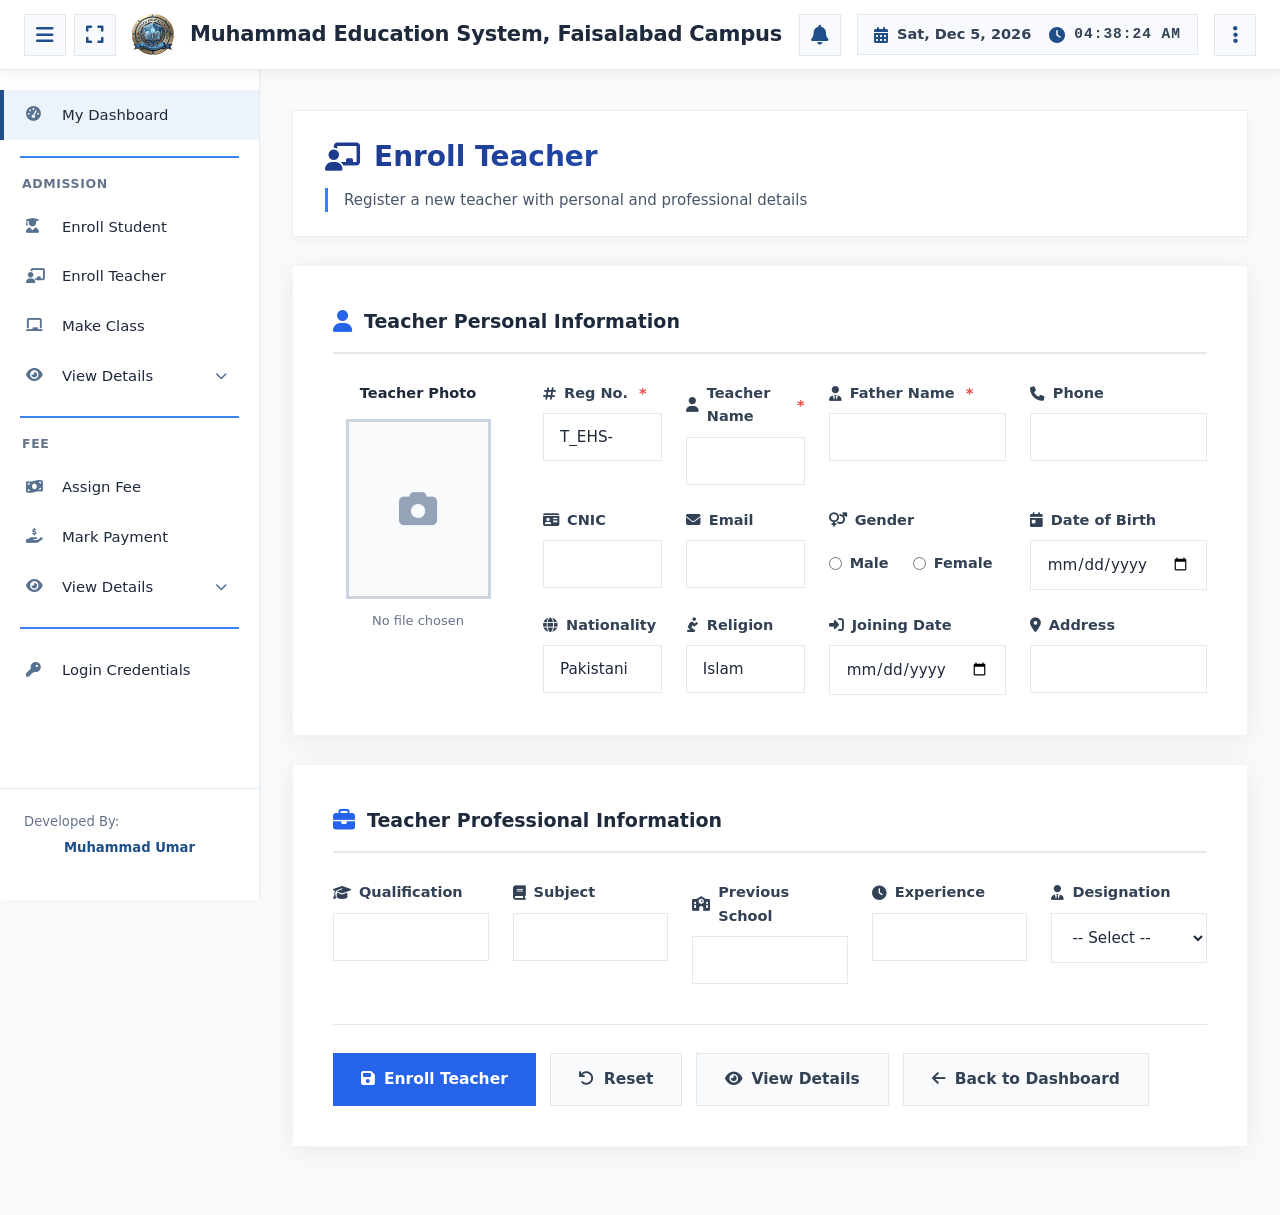
<file: enroll-teacher.html>
<!DOCTYPE html>
<html lang="en">
<head>
<meta charset="UTF-8">
<meta name="viewport" content="width=device-width, initial-scale=1.0">
<title>EHS – Enroll Teacher</title>
<link rel="stylesheet" href="https://cdnjs.cloudflare.com/ajax/libs/font-awesome/6.4.0/css/all.min.css">
<link rel="stylesheet" href="components.css">
<link rel="stylesheet" href="enroll-teacher.css">
<link rel="stylesheet" href="components-responsive.css">
</head>
<body>
  <div id="header-placeholder"></div>
  <div class="app-wrapper" id="appWrapper">
    <div id="sidebar-placeholder"></div>

    <main class="main-panel">
      <div class="page-header">
        <div class="header-content">
          <h1><i class="fas fa-chalkboard-teacher icon"></i>Enroll Teacher</h1>
          <p>Register a new teacher with personal and professional details</p>
        </div>
      </div>

      <form id="teacherForm">
        <div class="card">
          <div class="card-title">
            <i class="fas fa-user"></i> Teacher Personal Information
          </div>
          <div class="photo-section">
            <div class="photo-container">
              <div class="photo-heading">Teacher Photo</div>
              <div class="photo-frame" id="photoFrame"><i class="fas fa-camera"></i><img id="photoPreview" alt="Teacher Photo"></div>
              <div class="file-name" id="fileName">No file chosen</div>
              <input type="file" id="photoInput" accept="image/*" style="display:none">
            </div>
            
            <div style="flex:1">
              <div class="form-grid-4cols">
                <!-- Enhanced Registration Number Field -->
                <div class="form-group">
                  <label><i class="fas fa-hashtag"></i> Reg No. <span class="req">*</span></label>
                  <input type="text" class="form-control" id="regNo" required>
                </div>

                <div class="form-group"><label><i class="fas fa-user"></i> Teacher Name <span class="req">*</span></label><input type="text" class="form-control" id="teacherName" required></div>
                <div class="form-group"><label><i class="fas fa-user-tie"></i> Father Name <span class="req">*</span></label><input type="text" class="form-control" id="fatherName" required></div>
                <div class="form-group"><label><i class="fas fa-phone"></i> Phone</label><input type="text" class="form-control" id="phone" maxlength="12"></div>
                
                <div class="form-group"><label><i class="fas fa-id-card"></i> CNIC</label><input type="text" class="form-control" id="cnic" maxlength="15"></div>
                <div class="form-group"><label><i class="fas fa-envelope"></i> Email</label><input type="email" class="form-control" id="email"></div>
                <div class="form-group">
                  <label><i class="fas fa-venus-mars"></i> Gender</label>
                  <div class="radio-group">
                    <label class="radio-label"><input type="radio" name="gender" value="Male"> Male</label>
                    <label class="radio-label"><input type="radio" name="gender" value="Female"> Female</label>
                  </div>
                </div>
                <div class="form-group"><label><i class="fas fa-calendar-day"></i> Date of Birth</label><input type="date" class="form-control" id="dob"></div>

                <div class="form-group"><label><i class="fas fa-globe"></i> Nationality</label><input type="text" class="form-control" id="nationality" value="Pakistani"></div>
                <div class="form-group"><label><i class="fas fa-pray"></i> Religion</label><input type="text" class="form-control" id="religion" value="Islam"></div>
                <div class="form-group"><label><i class="fas fa-sign-in-alt"></i> Joining Date</label><input type="date" class="form-control" id="joiningDate"></div>
                <div class="form-group"><label><i class="fas fa-map-marker-alt"></i> Address</label><input type="text" class="form-control" id="address"></div>
              </div>
            </div>
          </div>
        </div>

        <div class="card">
          <div class="card-title">
            <i class="fas fa-briefcase"></i> Teacher Professional Information
          </div>
          <div class="form-grid-5cols">
            <div class="form-group"><label><i class="fas fa-graduation-cap"></i> Qualification</label><input type="text" class="form-control" id="qualification"></div>
            <div class="form-group"><label><i class="fas fa-book"></i> Subject</label><input type="text" class="form-control" id="subject"></div>
            <div class="form-group"><label><i class="fas fa-school"></i> Previous School</label><input type="text" class="form-control" id="prevSchool"></div>
            <div class="form-group"><label><i class="fas fa-clock"></i> Experience</label><input type="text" class="form-control" id="experience"></div>
            <div class="form-group">
              <label><i class="fas fa-user-tie"></i> Designation</label>
              <select class="form-control" id="designation">
                <option value="">-- Select --</option>
                <option>Junior Teacher</option>
                <option>Senior Teacher</option>
              </select>
            </div>
          </div>

          <div class="btn-actions">
            <button type="submit" class="btn btn-primary"><i class="fas fa-save"></i> Enroll Teacher</button>
            <button type="button" class="btn btn-secondary" onclick="resetForm()"><i class="fas fa-undo"></i> Reset</button>
            <a href="#" class="btn btn-secondary"><i class="fas fa-eye"></i> View Details</a>
            <a href="#" class="btn btn-secondary"><i class="fas fa-arrow-left"></i> Back to Dashboard</a>
          </div>
        </div>
      </form>
    </main>
  </div>

<script src="components.js"></script>
<script>
  function loadComponents() {
    fetch('header.html').then(r => r.text()).then(d => document.getElementById('header-placeholder').innerHTML = d);
    fetch('sidebar.html').then(r => r.text()).then(d => document.getElementById('sidebar-placeholder').innerHTML = d);
  }

  window.onload = function() {
    loadComponents();
    
    setTimeout(() => { 
      if (typeof window.initHeaderAndSidebar === 'function') window.initHeaderAndSidebar(); 
    }, 400);

    // Initialize Registration Number with Teacher prefix
    initRegNoField();
  };

  // Initialize Registration Number with T_EHS- prefix
  function initRegNoField() {
    const regNoInput = document.getElementById('regNo');
    
    // Set default prefix if field is empty
    if (!regNoInput.value.trim()) {
      regNoInput.value = "T_EHS-";
    }

    // Prevent removal of prefix
    regNoInput.addEventListener('input', function() {
      let value = this.value;
      
      if (!value.startsWith("T_EHS-")) {
        this.value = "T_EHS-" + value.replace(/^T_EHS-?/, "");
      }
    });

    // Place cursor at the end when focused
    regNoInput.addEventListener('focus', function() {
      if (this.value.startsWith("T_EHS-")) {
        const cursorPos = this.value.length;
        this.setSelectionRange(cursorPos, cursorPos);
      }
    });
  }

  const photoInput=document.getElementById('photoInput');
  const photoFrame=document.getElementById('photoFrame');
  const photoPreview=document.getElementById('photoPreview');
  const fileName=document.getElementById('fileName');

  photoFrame.addEventListener('click',()=>photoInput.click());
  photoInput.addEventListener('change',e=>{
    const file=e.target.files[0];
    if(file){
      fileName.textContent=file.name;
      const reader=new FileReader();
      reader.onload=ev=>{photoPreview.src=ev.target.result;photoFrame.classList.add('has-image')};
      reader.readAsDataURL(file);
    }
  });

  function resetForm(){
    document.getElementById('teacherForm').reset();
    
    // Reset Reg No with teacher prefix
    const regNoInput = document.getElementById('regNo');
    regNoInput.value = "T_EHS-";
    
    photoPreview.src='';
    photoFrame.classList.remove('has-image');
    fileName.textContent='No file chosen';
  }
</script>
</body>
</html>
</file>
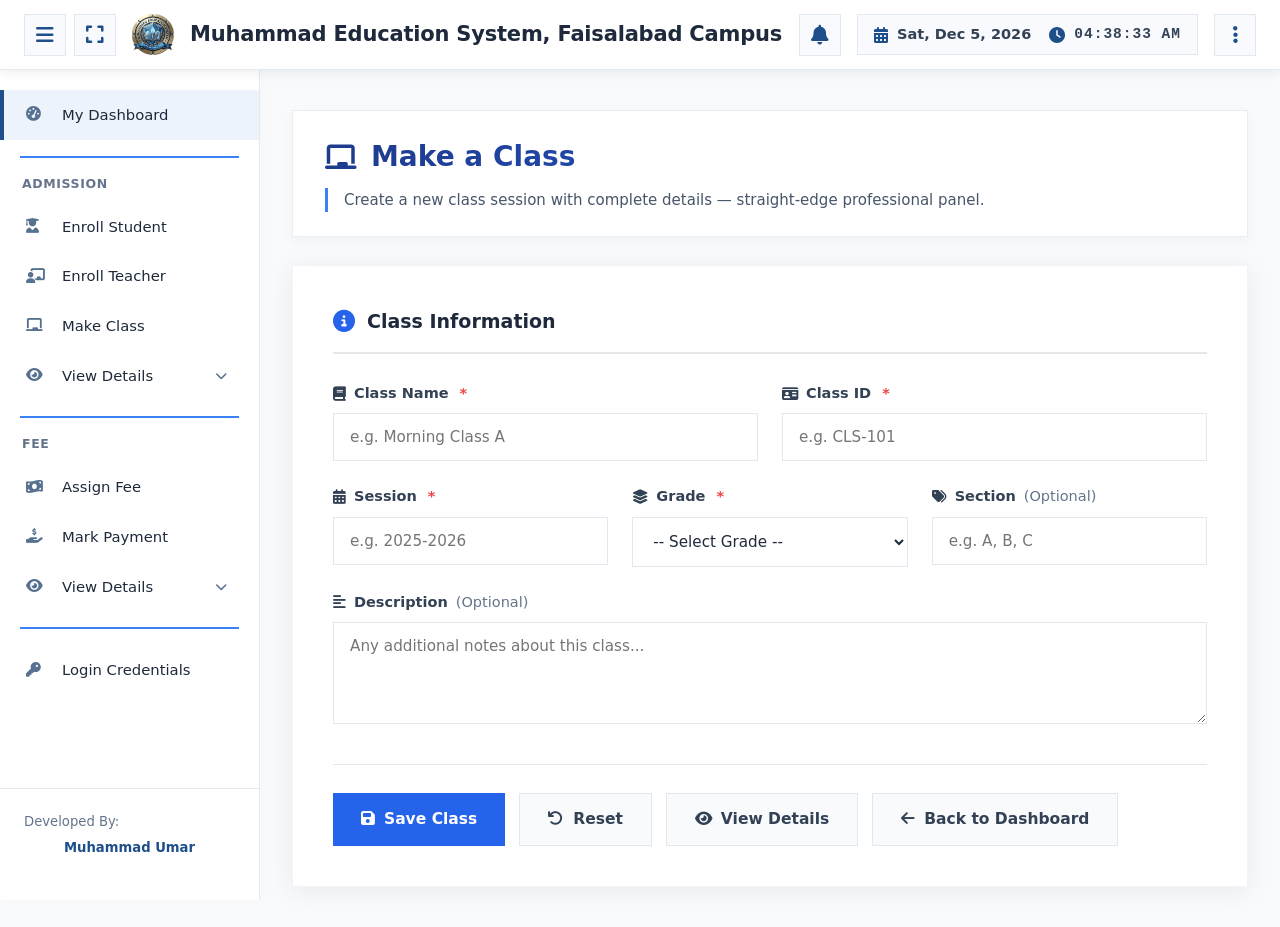
<file: make-class.html>
<!DOCTYPE html>
<html lang="en">
<head>
  <meta charset="UTF-8">
  <meta name="viewport" content="width=device-width, initial-scale=1.0">
  <title>EHS – Make a Class</title>
  <link rel="stylesheet" href="https://cdnjs.cloudflare.com/ajax/libs/font-awesome/6.4.0/css/all.min.css">
  <link rel="stylesheet" href="components.css">
  <link rel="stylesheet" href="make-class.css">
  <link rel="stylesheet" href="components-responsive.css">
</head>
<body>
  <!-- Header will be loaded here -->
  <div id="header-placeholder"></div>

  <div class="app-wrapper" id="appWrapper">
    
    <!-- Sidebar will be loaded here -->
    <div id="sidebar-placeholder"></div>

    <!-- Main Content -->
  <main class="main-panel">
    <div class="page-header">
      <div class="header-content">
        <h1><i class="fas fa-chalkboard icon"></i>Make a Class</h1>
        <p>Create a new class session with complete details — straight-edge professional panel.</p>
      </div>
    </div>

    <div class="card">
      <div class="card-title">
        <i class="fas fa-info-circle"></i> Class Information
      </div>
      
      <form id="classForm">
        <div class="form-grid-2cols">
          <div class="form-group">
            <label><i class="fas fa-book"></i> Class Name <span class="req">*</span></label>
            <input type="text" class="form-control" id="className" placeholder="e.g. Morning Class A" required>
          </div>
          <div class="form-group">
            <label><i class="fas fa-id-card"></i> Class ID <span class="req">*</span></label>
            <input type="text" class="form-control" id="classId" placeholder="e.g. CLS-101" required>
          </div>
        </div>

        <div class="form-grid-3cols">
          <div class="form-group">
            <label><i class="fas fa-calendar-alt"></i> Session <span class="req">*</span></label>
            <input type="text" class="form-control" id="session" placeholder="e.g. 2025-2026" required>
          </div>
          <div class="form-group">
            <label><i class="fas fa-layer-group"></i> Grade <span class="req">*</span></label>
            <select class="form-control" id="grade" required>
              <option value="">-- Select Grade --</option>
              <option>Pre-Nursery</option>
              <option>Nursery</option>
              <option>Post-Nursery</option>
              <option>Grade 1</option>
              <option>Grade 2</option>
              <option>Grade 3</option>
              <option>Grade 4</option>
              <option>Grade 5</option>
              <option>Grade 6</option>
              <option>Grade 7</option>
              <option>Grade 8</option>
              <option>Pre 9th</option>
              <option>Grade 9</option>
              <option>Grade 10</option>
            </select>
          </div>
          <div class="form-group">
            <label><i class="fas fa-tags"></i> Section <span style="color:#64748b;font-weight:400;">(Optional)</span></label>
            <input type="text" class="form-control" id="section" placeholder="e.g. A, B, C">
          </div>
        </div>

        <div class="form-grid-full">
          <div class="form-group">
            <label><i class="fas fa-align-left"></i> Description <span style="color:#64748b;font-weight:400;">(Optional)</span></label>
            <textarea class="form-control" id="description" rows="4" placeholder="Any additional notes about this class..."></textarea>
          </div>
        </div>

        <div class="btn-actions">
          <button type="submit" class="btn btn-primary">
            <i class="fas fa-save"></i> Save Class
          </button>
          <button type="button" class="btn btn-secondary" onclick="resetForm()">
            <i class="fas fa-undo"></i> Reset
          </button>
          <a href="#" class="btn btn-secondary">
            <i class="fas fa-eye"></i> View Details
          </a>
          <a href="principle-dashboard.html" class="btn btn-secondary">
            <i class="fas fa-arrow-left"></i> Back to Dashboard
          </a>
        </div>
      </form>
    </div>
  </main>
<script src="components.js"></script>
  <script>
        // Load Header and Sidebar
    function loadComponents() {
      // Load Header
      fetch('header.html')
        .then(response => response.text())
        .then(data => {
          document.getElementById('header-placeholder').innerHTML = data;
        })
        .catch(err => console.error('Error loading header:', err));

      // Load Sidebar
      fetch('sidebar.html')
        .then(response => response.text())
        .then(data => {
          document.getElementById('sidebar-placeholder').innerHTML = data;
        })
        .catch(err => console.error('Error loading sidebar:', err));
    }

    // Initialize everything after components are loaded
    window.onload = function() {
      loadComponents();
      
      // Give time for HTML to load then initialize JS
      setTimeout(() => {
        if (typeof window.initHeaderAndSidebar === 'function') {
          window.initHeaderAndSidebar();
        }
      }, 400);
    };
    function resetForm(){
      document.getElementById('classForm').reset();
    }
  </script>
</body>
</html>
</file>
<file: components.css>
/* ================== components.css ================== */

* {
  margin: 0;
  padding: 0;
  box-sizing: border-box;
  font-family: 'Segoe UI', Roboto, sans-serif;
}

body {
  background: #f4f7fc;
  color: #1e293b;
}

/* ========== HEADER ========== */
.top-bar {
  position: fixed;
  top: 0;
  left: 0;
  width: 100%;
  height: 70px;
  background: white;
  display: flex;
  align-items: center;
  justify-content: space-between;
  padding: 0 24px;
  box-shadow: 0 2px 12px rgba(0,0,0,.08);
  z-index: 1000;
  border-bottom: 1px solid #e2eaf2;
}

.top-bar-left, .top-bar-right { 
  display: flex; 
  align-items: center; 
  gap: 16px; 
}

.header-icons { 
  display: flex; 
  align-items: center; 
  gap: 8px; 
}

.icon-btn {
  background: #f8fafd;
  border: 1px solid #e2e8f0;
  width: 42px;
  height: 42px;
  display: flex;
  align-items: center;
  justify-content: center;
  cursor: pointer;
  color: #1e4f8a;
  font-size: 20px;
  transition: all .2s;
}

.icon-btn:hover { 
  background: #1e4f8a; 
  color: white; 
  border-color: #1e4f8a; 
}

.school-logo { 
  width: 42px; 
  height: 42px; 
  overflow: hidden; 
}

.school-logo img { 
  width: 100%; 
  height: 100%; 
  object-fit: contain; 
}

.school-name { 
  font-size: 21px; 
  font-weight: 700; 
  color: #1e293b; 
  letter-spacing: -.2px; 
}

.datetime-display {
  background: #f8fafd;
  padding: 8px 16px;
  border: 1px solid #e2e8f0;
  display: flex;
  align-items: center;
  gap: 18px;
  font-size: 14.5px;
}

.date-box, .time-box { 
  display: flex; 
  align-items: center; 
  gap: 9px; 
}

.date-box i, .time-box i { 
  color: #1e4f8a; 
  font-size: 16px; 
}

.date-text, .time-text { 
  font-weight: 600; 
  color: #334155; 
}

.time-text { 
  font-family: 'Courier New', monospace; 
  letter-spacing: 1px; 
}

.dropdown-menu {
  position: absolute;
  right: 0;
  top: 62px;
  background: white;
  box-shadow: 0 10px 25px rgba(0,0,0,.12);
  width: 200px;
  overflow: hidden;
  opacity: 0;
  visibility: hidden;
  transform: translateY(8px);
  transition: all .2s;
  z-index: 1100;
  border: 1px solid #e2e8f0;
}

.dropdown-menu.active { 
  opacity: 1; 
  visibility: visible; 
  transform: translateY(0); 
}

.dropdown-item {
  display: flex;
  align-items: center;
  gap: 12px;
  padding: 14px 20px;
  color: #334155;
  text-decoration: none;
  font-size: 14.8px;
  transition: all .2s;
}

.dropdown-item:hover { 
  background: #ecf3fa; 
  color: #1e4f8a; 
}

/* ========== SIDEBAR ========== */
.app-wrapper { 
  display: flex; 
  margin-top: 70px; 
  min-height: calc(100vh - 70px); 
}

.side-nav {
  width: 260px;
  background: white;
  border-right: 1px solid #e2eaf2;
  padding: 20px 0;
  position: sticky;
  top: 70px;
  height: calc(100vh - 70px);
  overflow-y: auto;
  box-shadow: 2px 0 10px rgba(0,0,0,.02);
  flex-shrink: 0;
  display: flex;
  flex-direction: column;
}

.side-nav.hidden { 
  transform: translateX(-100%); 
  width: 0; 
  overflow: hidden; 
}

.nav-menu { 
  list-style: none; 
  flex: 1; 
}

.nav-divider { 
  height: 2px; 
  background: #3b82f6; 
  margin: 16px 20px; 
}

.section-header { 
  padding: 0 22px 8px; 
  font-size: 12.5px; 
  font-weight: 700; 
  color: #64748b; 
  letter-spacing: .6px; 
  text-transform: uppercase; 
}

.nav-link {
  display: flex;
  align-items: center;
  gap: 14px;
  padding: 13px 22px;
  color: #1e293b;
  font-size: 14.8px;
  font-weight: 500;
  text-decoration: none;
  transition: all .2s;
  border-left: 4px solid transparent;
}

.nav-link:hover, 
.nav-link.active, 
.dashboard-link { 
  background: #ecf3fa; 
  color: #1e293b; 
  border-left-color: #1e4f8a; 
}

.nav-link i { 
  width: 22px; 
  color: #577190; 
}

/* Sidebar Dropdowns */
.dropdown-nav { 
  position: relative; 
}

.dropdown-toggle { 
  justify-content: space-between; 
  cursor: pointer; 
  width: 100%; 
}

.dropdown-arrow {
  font-size: 12px;
  transition: transform .3s;
  margin-left: auto;
  color: #577190;
}

.dropdown-nav.active .dropdown-arrow { 
  transform: rotate(180deg); 
}

.dropdown-menu-side {
  list-style: none;
  background: #f8fafd;
  max-height: 0;
  overflow: hidden;
  transition: max-height .3s ease-out;
  margin-left: 24px;
  border-left: 2px solid #d9e2ec;
}

.dropdown-nav.active .dropdown-menu-side {
  max-height: 300px;
  transition: max-height .5s ease-in;
}

.dropdown-item-side {
  display: flex;
  align-items: center;
  gap: 12px;
  padding: 12px 24px;
  color: #2c3e50;
  text-decoration: none;
  font-size: 14px;
}

.dropdown-item-side:hover { 
  background: #e7efff; 
  color: #0c4a6e; 
}

.dropdown-item-side i { 
  width: 20px; 
  font-size: 14px; 
  color: #577190; 
}

/* Sidebar Footer */
.sidebar-footer {
  padding: 22px 24px;
  border-top: 1px solid #e2eaf2;
  margin-top: auto;
}

.developed-by { 
  font-size: 13.2px; 
  color: #64748b; 
  line-height: 1.6; 
}

.developed-by .label { 
  display: block; 
  text-align: left; 
  font-weight: 500; 
}

.developed-by .name { 
  display: block; 
  text-align: center; 
  font-weight: 600; 
  color: #1e4f8a; 
  margin-top: 5px; 
}

/* ========== MAIN CONTENT ========== */
.main-panel { 
  flex: 1; 
  padding: 40px 32px; 
  background: #f5f9ff; 
  overflow-y: auto; 
}

.top-row { 
  display: flex; 
  gap: 28px; 
  margin-bottom: 40px; 
  align-items: stretch; 
}

.welcome-section {
  flex: 1;
  background: white;
  padding: 36px;
  border: 1px solid #e2eaf2;
}

.welcome-title { 
  font-size: 27px; 
  font-weight: 700; 
  color: #1e293b; 
  margin-bottom: 16px; 
}

.welcome-text { 
  font-size: 15.8px; 
  color: #475569; 
  line-height: 1.75; 
  margin-bottom: 12px; 
}

.profile-sidebar {
  width: 260px;
  background: white;
  padding: 32px 24px;
  text-align: center;
  border: 1px solid #e2eaf2;
}

.passport-frame { 
  width: 158px; 
  height: 198px; 
  margin: 0 auto 18px; 
  border: 4px solid #1e4f8a; 
  overflow: hidden; 
}

.passport-frame img { 
  width: 100%; 
  height: 100%; 
  object-fit: cover; 
}

.profile-name { 
  font-size: 21px; 
  font-weight: 700; 
  color: #1e293b; 
}

.profile-role { 
  font-size: 14.5px; 
  color: #64748b; 
  margin-top: 4px; 
}

/* Straight corners for all elements */
button, .icon-btn, .dropdown-menu, .side-nav, .welcome-section, .profile-sidebar, .passport-frame {
  border-radius: 0 !important;
}
</file>
<file: assign-fee.css>
*{margin:0;padding:0;box-sizing:border-box;font-family:'Segoe UI',system-ui,Roboto,sans-serif}
body{background:#f8fafc;color:#1e293b;line-height:1.6}
.main-panel{flex:1;padding:40px 32px;background:#f8fafc;min-height:calc(100vh-70px)}
.page-header { 
  background: white; 
  padding: 24px 20px; 
  margin-bottom: 24px; 
  box-shadow: 0 4px 12px rgba(0,0,0,0.04); 
  border: 1px solid #e9eef3; 
  border-radius: 0; 
  width: 100%; 
}

.page-header h1 { 
  font-size: 28px; 
  font-weight: 700; 
  background: linear-gradient(135deg, #1e3a8a, #2563eb); 
  background-clip: text; 
  -webkit-background-clip: text; 
  color: transparent; 
  display: flex; 
  align-items: center; 
  gap: 14px; 
}

.page-header p { 
  color: #475569; 
  margin-top: 8px; 
  font-size: 15px; 
  border-left: 3px solid #3b82f6; 
  padding-left: 16px; 
}
.card{background:white;border-radius:0;padding:40px;box-shadow:0 4px 25px rgba(0,0,0,.07);border:1px solid #f1f5f9;margin-bottom:28px}
.card-title{font-size:19px;font-weight:700;color:#1e293b;margin-bottom:28px;display:flex;align-items:center;gap:12px;padding-bottom:16px;border-bottom:2px solid #e5e7eb}
.card-title i{color:#2563eb;font-size:22px}

.form-grid-5cols{display:grid;grid-template-columns:repeat(5,1fr);gap:24px}
.form-grid-2cols,.form-grid-2cols-row{display:grid;grid-template-columns:repeat(2,1fr);gap:24px;margin-bottom:24px}
.form-grid-full{display:grid;grid-template-columns:1fr;gap:24px}

.form-group{display:flex;flex-direction:column;gap:8px}
.form-group label{font-size:14.5px;font-weight:600;color:#334155;display:flex;align-items:center;gap:8px}
.req{color:#ef4444;margin-left:3px}

.form-control{padding:14px 16px;border:1.5px solid #e2e8f0;border-radius:0;font-size:15.2px;color:#1e293b;transition:all .25s ease;background:white;width:100%}
.form-control:focus{outline:none;border-color:#3b82f6;box-shadow:0 0 0 4px rgba(59,130,246,.12)}
.form-control:disabled{background:#f8fafc;color:#64748b;cursor:not-allowed}
select.form-control{cursor:pointer}
textarea.form-control{resize:vertical;min-height:100px}

.amount-wrapper{position:relative;display:flex;align-items:center}
.currency-prefix{position:absolute;left:16px;color:#64748b;font-weight:600;font-size:15px;pointer-events:none}
.amount-input{padding-left:55px}

/* Month Picker */
.month-picker-wrapper{position:relative}
.month-display{display:flex;align-items:center;justify-content:space-between;cursor:pointer;background:white;border:1.5px solid #e2e8f0;border-radius:0;padding:14px 16px;transition:all .25s}
.month-display:hover{border-color:#3b82f6}
.month-display span{color:#1e293b;font-size:15.2px}
.month-display i{color:#94a3b8}

.month-picker-dropdown{position:absolute;top:100%;left:0;right:0;background:white;border:1.5px solid #e2e8f0;border-radius:0;margin-top:8px;box-shadow:0 10px 25px rgba(0,0,0,.1);z-index:100;display:none}
.month-picker-dropdown.show{display:block}

.year-nav{display:flex;align-items:center;justify-content:space-between;padding:16px 20px;border-bottom:1px solid #e2e8f0;background:#f8fafc;border-radius:0}
.year-nav button{background:none;border:none;cursor:pointer;color:#2563eb;font-size:18px;padding:8px;border-radius:0;transition:all .2s}
.year-nav button:hover{background:#e2e8f0}
.current-year{font-size:18px;font-weight:700;color:#1e293b}

.months-grid{display:grid;grid-template-columns:repeat(3,1fr);gap:8px;padding:20px}
.month-btn{padding:12px 8px;text-align:center;border:none;background:#f8fafc;border-radius:0;cursor:pointer;font-size:14px;font-weight:500;color:#334155;transition:all .2s}
.month-btn:hover{background:#dbeafe;color:#1e40af}
.month-btn.selected{background:#2563eb;color:white}

.picker-actions{display:flex;justify-content:space-between;gap:12px;padding:16px 20px;border-top:1px solid #e2e8f0;background:#f8fafc;border-radius:0}
.picker-actions button{padding:10px 20px;border:none;border-radius:0;cursor:pointer;font-size:13px;font-weight:600;transition:all .2s}
.btn-clear{background:#fee2e2;color:#ef4444}
.btn-clear:hover{background:#fecaca}
.btn-this-month{background:#dbeafe;color:#2563eb}
.btn-this-month:hover{background:#bfdbfe}

.btn-actions{display:flex;flex-wrap:wrap;gap:14px;margin-top:40px;padding-top:28px;border-top:1px solid #e5e7eb}
.btn{padding:13px 28px;border:none;border-radius:0;font-size:15.5px;font-weight:600;cursor:pointer;transition:all .25s;display:inline-flex;align-items:center;gap:9px;text-decoration:none}
.btn-primary{background:#2563eb;color:white}
.btn-primary:hover{background:#1d4ed8;transform:translateY(-2px);box-shadow:0 8px 20px rgba(37,99,235,.3)}
.btn-secondary{background:#f8fafc;color:#334155;border:1.5px solid #e2e8f0}
.btn-secondary:hover{background:#f1f5f9;border-color:#cbd5e1}

/* Student Table Styles - Sharp corners */
.student-table-wrapper{overflow-x:auto;margin-top:24px}
table.student-table{
    width:100%;
    border-collapse:collapse;
    table-layout:fixed;
}
th, td{
    padding:16px 12px;
    text-align:left;
    border-bottom:1px solid #e2e8f0;
    font-size:14.5px;
}
th{
    background:#f8fafc;
    font-weight:700;
    color:#334155;
    border-bottom:2px solid #cbd5e1;
}
tr:hover{background:#f8fafc}

/* Column widths */
th:nth-child(1), td:nth-child(1) { width: 70px; text-align: center; } /* Photo */
th:nth-child(2), td:nth-child(2) { width: 130px; } /* Reg No */
th:nth-child(3), td:nth-child(3) { width: 220px; } /* Name */
th:nth-child(4), td:nth-child(4) { width: 200px; } /* Father Name */
th:nth-child(5), td:nth-child(5) { width: 160px; } /* Fee Amount */
th:nth-child(6), td:nth-child(6) { width: 80px; text-align: center; } /* Select */

.photo-frame{
    width: 52px;
    height: 62px;
    border: 2px solid #2563eb;
    overflow: hidden;
    background: #f8fafc;
    display: flex;
    align-items: center;
    justify-content: center;
    margin: 0 auto;
}
.photo-frame img{
    width: 100%;
    height: 100%;
    object-fit: cover;
}
.photo-placeholder{
    width: 52px;
    height: 62px;
    background: #eef2ff;
    display: flex;
    align-items: center;
    justify-content: center;
    color: #94a3b8;
    font-size: 26px;
    border: 2px solid #2563eb;
}

.fee-input{
    width: 100%;
    padding: 8px 12px;
    border: 1.5px solid #e2e8f0;
    border-radius: 0;
    font-size: 14.5px;
}

.select-all{
    display: flex;
    align-items: center;
    gap: 8px;
    margin-bottom: 16px;
    font-weight: 600;
}

@media (max-width:1200px){.form-grid-5cols{grid-template-columns:repeat(3,1fr)}}
@media (max-width:768px){
  .main-panel{padding:24px 20px}
  .page-header,.card{padding:28px 24px}
  .form-grid-5cols,.form-grid-2cols,.form-grid-2cols-row{grid-template-columns:1fr}
  .months-grid{grid-template-columns:repeat(2,1fr)}
}
</file>
<file: components-responsive.css>
/* ================== components-responsive.css ==================
   Mobile responsiveness for the shared header + sidebar.
   Load this AFTER components.css (it only overrides on small screens).
   Breakpoint used: 768px and below = phones ("mobile").
   Above 768px (tablets/laptops) keeps the original desktop layout.
=================================================================== */

/* ---------- Sidebar backdrop (created dynamically by components.js) ---------- */
.sidebar-backdrop {
  display: none;
}

@media (max-width: 768px) {

  /* ============ HEADER ============ */

  .top-bar {
    padding: 0 12px;
  }

  .top-bar-left,
  .top-bar-right {
    gap: 10px;
  }

  /* 1) Fullscreen toggle: hidden on mobile */
  #fullscreenToggle {
    display: none;
  }

  /* 4) Date & time: hidden on mobile */
  .datetime-display {
    display: none;
  }

  .icon-btn {
    width: 38px;
    height: 38px;
    font-size: 17px;
  }

  .school-logo {
    width: 36px;
    height: 36px;
  }

  /* 3) School name: scrolling marquee between logo and bell icon */
  .school-name-wrap {
    flex: 1;
    min-width: 0;
    overflow: hidden;
    position: relative;
    height: 22px;
    display: flex;
    align-items: center;
  }

  .top-bar-left {
    flex: 1;
    min-width: 0;
  }

  .school-name {
    display: inline-block;
    white-space: nowrap;
    font-size: 15px;
    position: absolute;
    left: 0;
    animation: schoolNameMarquee 11s linear infinite;
  }

  @keyframes schoolNameMarquee {
    0%   { transform: translateX(100%); }
    100% { transform: translateX(-100%); }
  }

  /* ============ SIDEBAR ============ */

  /* 2) Sidebar becomes a fixed overlay panel that slides in from the left,
        taking up 60% (1.8/3) of the screen width, closed by default. */
  .side-nav {
    position: fixed;
    top: 70px;
    left: 0;
    height: calc(100vh - 70px);
    width: 60%;
    z-index: 1500;
    box-shadow: 4px 0 24px rgba(0, 0, 0, .2);
    transform: translateX(-100%);
    transition: transform .3s ease;
  }

  /* Open state: no 'hidden' class present */
  .side-nav:not(.hidden) {
    transform: translateX(0);
  }

  /* Closed state: override the desktop rule (which collapses width to 0)
     so the panel still exists off-screen at 60% width, ready to slide in. */
  .side-nav.hidden {
    width: 60%;
    overflow-y: auto;
    transform: translateX(-100%);
  }

  /* Backdrop overlay shown while the sidebar is open on mobile */
  .sidebar-backdrop {
    display: block;
    position: fixed;
    top: 70px;
    left: 0;
    width: 100%;
    height: calc(100vh - 70px);
    background: rgba(15, 23, 42, .45);
    z-index: 1400;
    opacity: 0;
    visibility: hidden;
    transition: opacity .25s ease;
  }

  .sidebar-backdrop.active {
    opacity: 1;
    visibility: visible;
  }
}

/* Slightly smaller text on very small phones */
@media (max-width: 400px) {
  .school-name {
    font-size: 13.5px;
  }
  .icon-btn {
    width: 34px;
    height: 34px;
    font-size: 15px;
  }
}
</file>
<file: class-details.css>
/* class-details.css */
/* ---------- RESET & GLOBAL (matching student-details design) ---------- */
* {
  margin: 0;
  padding: 0;
  box-sizing: border-box;
  font-family: 'Segoe UI', Roboto, system-ui, sans-serif;
}

body {
  background: #f1f5f9;
  color: #0f172a;
}

.app-container {
  display: flex;
  min-height: 100vh;
}

/* Wider main panel - consistent with updated student & teacher pages */
.main-panel {
  flex: 1;
  padding: 24px 32px;
  max-width: 1600px;
  margin: 0 auto;
  width: 100%;
}

/* --- Header section identical to student-details --- */
.page-header {
  background: white;
  padding: 24px 32px;
  margin-bottom: 28px;
  box-shadow: 0 4px 12px rgba(0, 0, 0, 0.04);
  border: 1px solid #e9eef3;
}

.page-header h1 {
  font-size: 28px;
  font-weight: 700;
  background: linear-gradient(135deg, #1e3a8a, #2563eb);
  background-clip: text;
  -webkit-background-clip: text;
  color: transparent;
  display: flex;
  align-items: center;
  gap: 14px;
}

.page-header p {
  color: #475569;
  margin-top: 8px;
  font-size: 15px;
  border-left: 3px solid #3b82f6;
  padding-left: 16px;
}

/* data-card same style */
.data-card {
  background: white;
  box-shadow: 0 12px 30px rgba(0, 0, 0, 0.05);
  border: 1px solid #edf2f7;
  overflow: hidden;
}

.card-header {
  padding: 20px 28px;
  background: #fefefe;
  border-bottom: 1px solid #eef2f8;
  display: flex;
  justify-content: space-between;
  align-items: center;
  flex-wrap: wrap;
}

.card-header h2 {
  font-size: 19px;
  font-weight: 700;
  color: #1e293b;
  display: flex;
  align-items: center;
  gap: 12px;
}

.badge-count {
  background: #eef2ff;
  padding: 4px 12px;
  font-size: 13px;
  font-weight: 600;
  color: #1e40af;
  border-radius: 0;
  /* rectangle style */
}

.table-wrapper {
  overflow-x: auto;
  padding: 0 0 4px 0;
}

table {
  width: 100%;
  border-collapse: collapse;
  table-layout: fixed;
  /* Better column control */
}

th {
  text-align: left;
  padding: 18px 16px;
  background: #fafcff;
  font-weight: 700;
  font-size: 13.5px;
  color: #334155;
  border-bottom: 1px solid #e2e8f0;
}

td {
  padding: 16px 16px;
  border-bottom: 1px solid #f0f2f5;
  font-size: 14px;
  vertical-align: middle;
}

tr:hover {
  background: #fafcff;
}

/* Column width distribution for better balance */
th:nth-child(1),
td:nth-child(1) {
  width: 220px;
}

/* Class Name */
th:nth-child(2),
td:nth-child(2) {
  width: 130px;
}

/* Class ID */
th:nth-child(3),
td:nth-child(3) {
  width: 130px;
}

/* Session */
th:nth-child(4),
td:nth-child(4) {
  width: 100px;
}

/* Grade */
th:nth-child(5),
td:nth-child(5) {
  width: 100px;
}

/* Section */
th:nth-child(6),
td:nth-child(6) {
  width: 140px;
}

/* Students */
th:nth-child(7),
td:nth-child(7) {
  width: 110px;
}

/* Status */
th:nth-child(8),
td:nth-child(8) {
  width: 130px;
  text-align: right;
}

/* Actions */

/* Rectangle status badges (NO rounded corners) – same as student page */
.status-badge {
  display: inline-block;
  padding: 5px 14px;
  font-size: 12px;
  font-weight: 700;
  text-align: center;
  min-width: 85px;
}

.status-active {
  background: #d1fae5;
  color: #166534;
  border: 1px solid #a7f3d0;
}

.status-graduated {
  background: #e0f2fe;
  color: #1e40af;
  border: 1px solid #b9e0fc;
}

.status-inactive {
  background: #fee2e2;
  color: #991b1b;
  border: 1px solid #fecaca;
}

/* Improved Rectangle status select */
.status-select {
  padding: 6px 12px;
  font-size: 13px;
  font-weight: 600;
  border: 1px solid #cbd5e1;
  background: white;
  cursor: pointer;
  font-weight: 500;
  border-radius: 4px;
  width: 100%;
  min-width: 92px;
}

.status-select.active-select {
  background: #d1fae5;
  color: #166534;
  border-color: #166534;
}

.status-select.graduated-select {
  background: #e0f2fe;
  color: #1e40af;
  border-color: #1e40af;
}

/* Action icons style – tightened spacing */
.action-icons {
  display: flex;
  gap: 10px;
  align-items: center;
  justify-content: flex-end;
}

.action-icons i {
  font-size: 18px;
  cursor: pointer;
  padding: 6px;
  border-radius: 4px;
  transition: all 0.2s ease;
}

.action-icons .view-icon {
  color: #3b82f6;
  background: #eef2ff;
}

.action-icons .view-icon:hover {
  background: #dbeafe;
}

.action-icons .edit-icon {
  color: #eab308;
  background: #fef9e3;
}

.action-icons .edit-icon:hover {
  background: #fef3c7;
}

.action-icons .delete-icon {
  color: #ef4444;
  background: #feeceb;
}

.action-icons .delete-icon:hover {
  background: #fee2e2;
}

.action-icons .promote-icon {
  color: #16a34a;
  background: #dcfce7;
}

.action-icons .promote-icon:hover {
  background: #bbf7d0;
}

/* Student count badge */
.student-count-badge {
  background: #eef2ff;
  padding: 4px 12px;
  font-size: 13px;
  font-weight: 600;
  color: #1e40af;
  display: inline-flex;
  align-items: center;
  gap: 8px;
}

/* MODAL overlay + panel */
.modal-overlay {
  position: fixed;
  top: 0;
  left: 0;
  width: 100%;
  height: 100%;
  background: rgba(0, 0, 0, 0.35);
  backdrop-filter: blur(5px);
  z-index: 2000;
  display: flex;
  align-items: center;
  justify-content: center;
  opacity: 0;
  visibility: hidden;
  transition: all 0.3s ease;
}

.modal-overlay.active {
  opacity: 1;
  visibility: visible;
}

.class-modal-container {
  background: white;
  width: 95%;
  max-width: 1000px;
  max-height: 90vh;
  overflow-y: auto;
  box-shadow: 0 20px 35px rgba(0, 0, 0, 0.2);
}

.modal-header-custom {
  padding: 24px 28px 16px;
  background: white;
  border-bottom: 1px solid #eef2f8;
  display: flex;
  justify-content: space-between;
  align-items: center;
  position: sticky;
  top: 0;
  background: white;
  z-index: 10;
}

.modal-header-custom h2 {
  font-size: 24px;
  font-weight: 700;
  display: flex;
  align-items: center;
  gap: 12px;
  color: #0f172a;
}

.close-modal-btn {
  background: #f1f5f9;
  border: none;
  width: 40px;
  height: 40px;
  font-size: 28px;
  cursor: pointer;
  color: #475569;
  transition: all 0.2s;
  display: flex;
  align-items: center;
  justify-content: center;
}

.close-modal-btn:hover {
  background: #ef4444;
  color: white;
}

.info-summary-grid {
  background: #fafcff;
  padding: 20px 28px;
  border-bottom: 1px solid #ecf3fa;
  display: grid;
  grid-template-columns: 1fr 1fr;
  gap: 18px;
}

.info-summary-item {
  display: flex;
  align-items: baseline;
  gap: 12px;
  font-size: 14px;
}

.info-summary-item strong {
  min-width: 100px;
  color: #334155;
}

.student-grid-class {
  display: grid;
  grid-template-columns: repeat(auto-fill, minmax(200px, 1fr));
  gap: 24px;
  padding: 20px 28px 28px;
}

.student-card-class {
  background: #fafcff;
  border: 1px solid #e2e8f0;
  padding: 20px 12px 16px;
  text-align: center;
  transition: 0.2s;
}

.student-card-class:hover {
  transform: translateY(-4px);
  box-shadow: 0 10px 18px rgba(0, 0, 0, 0.08);
}

.photo-frame-class {
  width: 132px;
  height: 170px;
  margin: 0 auto 14px;
  background: #eef2ff;
  border: 3px solid #2563eb;
  display: flex;
  align-items: center;
  justify-content: center;
  overflow: hidden;
}

.student-img-class {
  width: 100%;
  height: 100%;
  object-fit: cover;
}

.placeholder-icon-class {
  width: 100%;
  height: 100%;
  display: flex;
  flex-direction: column;
  align-items: center;
  justify-content: center;
  background: #eef2ff;
  color: #94a3b8;
  font-size: 48px;
}

.student-name-class {
  font-weight: 700;
  color: #1e3a8a;
  margin: 8px 0 4px;
  font-size: 14px;
}

.student-id-class {
  color: #64748b;
  font-size: 12px;
  background: white;
  padding: 2px 10px;
  display: inline-block;
}

.modal-footer-custom {
  padding: 20px 28px;
  background: #f8fafc;
  border-top: 1px solid #eef2f8;
  text-align: right;
}

.toast-msg {
  position: fixed;
  bottom: 28px;
  right: 28px;
  background: #1f2937;
  color: white;
  padding: 12px 24px;
  font-size: 13px;
  z-index: 2200;
  box-shadow: 0 10px 20px rgba(0, 0, 0, 0.1);
  font-weight: 500;
}

/* Responsive adjustments */
@media (max-width: 700px) {
  .main-panel {
    padding: 18px;
  }

  .info-summary-grid {
    grid-template-columns: 1fr;
  }

  .action-icons {
    gap: 8px;
  }

  .action-icons i {
    padding: 6px;
  }
}
</file>
<file: enroll-student.css>
/* enroll-student.css */

* {
  margin: 0;
  padding: 0;
  box-sizing: border-box;
  font-family: 'Segoe UI', system-ui, Roboto, sans-serif;
}

body {
  background: #f8fafc;
  color: #1e293b;
  line-height: 1.6;
}

.main-panel {
  flex: 1;
  padding: 40px 32px;
  background: #f8fafc;
  min-height: calc(100vh - 70px);
}

.page-header {
  background: white;
  padding: 24px 32px;
  margin-bottom: 28px;
  box-shadow: 0 4px 12px rgba(0, 0, 0, 0.04);
  border: 1px solid #e9eef3;
}

.page-header h1 {
  font-size: 28px;
  font-weight: 700;
  background: linear-gradient(135deg, #1e3a8a, #2563eb);
  background-clip: text;
  -webkit-background-clip: text;
  color: transparent;
  display: flex;
  align-items: center;
  gap: 14px;
}

.page-header p {
  color: #475569;
  margin-top: 8px;
  font-size: 15px;
  border-left: 3px solid #3b82f6;
  padding-left: 16px;
}

.card {
  background: white;
  padding: 40px;
  box-shadow: 0 4px 25px rgba(0, 0, 0, 0.07);
  border: 1px solid #f1f5f9;
  margin-bottom: 28px;
}

.card-title {
  font-size: 19px;
  font-weight: 700;
  color: #1e293b;
  margin-bottom: 28px;
  padding-bottom: 16px;
  border-bottom: 2px solid #e5e7eb;
  display: flex;
  align-items: center;
  gap: 12px;
}

.card-title i {
  color: #2563eb;
  font-size: 22px;
}

/* Grid Layouts */
.form-grid-5cols {
  display: grid;
  grid-template-columns: repeat(5, 1fr);
  gap: 24px;
}

.form-grid-4cols {
  display: grid;
  grid-template-columns: repeat(4, 1fr);
  gap: 24px;
}

.form-group {
  display: flex;
  flex-direction: column;
  gap: 8px;
}

.form-group label {
  font-size: 14.5px;
  font-weight: 600;
  color: #334155;
  display: flex;
  align-items: center;
  gap: 8px;
}

.req {
  color: #ef4444;
  margin-left: 3px;
}

.form-control {
  padding: 14px 16px;
  border: 1.5px solid #e2e8f0;
  border-radius: 0;
  font-size: 15.2px;
  color: #1e293b;
  transition: all 0.25s;
  background: white;
  width: 100%;
}

.form-control:focus {
  outline: none;
  border-color: #3b82f6;
  box-shadow: 0 0 0 4px rgba(59, 130, 246, 0.12);
}

.form-control:disabled {
  background: #f8fafc;
  color: #64748b;
  cursor: not-allowed;
}

/* Photo Section */
.photo-section {
  display: flex;
  gap: 40px;
  align-items: flex-start;
  margin-bottom: 24px;
}

.photo-container {
  text-align: center;
  min-width: 170px;
}

.photo-heading {
  font-size: 14.5px;
  font-weight: 600;
  color: #1e293b;
  margin-bottom: 14px;
}

.photo-frame {
  width: 145px;
  height: 180px;
  border: 3px solid #cbd5e1;
  background: #f8fafc;
  position: relative;
  overflow: hidden;
  margin: 0 auto 12px;
  cursor: pointer;
}

.photo-frame img {
  width: 100%;
  height: 100%;
  object-fit: cover;
  display: none;
}

.photo-frame.has-image img {
  display: block;
}

.photo-frame i {
  position: absolute;
  top: 50%;
  left: 50%;
  transform: translate(-50%, -50%);
  font-size: 38px;
  color: #94a3b8;
}

.photo-frame.has-image i {
  display: none;
}

.file-name {
  font-size: 13px;
  color: #64748b;
  padding: 0 8px;
}

.radio-group {
  display: flex;
  gap: 24px;
  align-items: center;
  height: 48px;
}

.radio-label {
  display: flex;
  align-items: center;
  gap: 8px;
  font-size: 15px;
  color: #334155;
  cursor: pointer;
}

.btn-actions {
  display: flex;
  flex-wrap: wrap;
  gap: 14px;
  margin-top: 40px;
  padding-top: 28px;
  border-top: 1px solid #e5e7eb;
}

.btn {
  padding: 13px 28px;
  border: none;
  border-radius: 0;
  font-size: 15.5px;
  font-weight: 600;
  cursor: pointer;
  transition: all 0.25s;
  display: inline-flex;
  align-items: center;
  gap: 9px;
  text-decoration: none;
}

.btn-primary {
  background: #2563eb;
  color: white;
}

.btn-primary:hover {
  background: #1d4ed8;
  transform: translateY(-2px);
  box-shadow: 0 8px 20px rgba(37, 99, 235, 0.3);
}

.btn-secondary {
  background: #f8fafc;
  color: #334155;
  border: 1.5px solid #e2e8f0;
}

.btn-secondary:hover {
  background: #f1f5f9;
  border-color: #cbd5e1;
}

/* Responsive Breakpoints */
@media (max-width: 1200px) {
  .form-grid-5cols {
    grid-template-columns: repeat(3, 1fr);
  }
  .form-grid-4cols {
    grid-template-columns: repeat(2, 1fr);
  }
}

@media (max-width: 768px) {
  .main-panel {
    padding: 24px 20px;
  }
  .form-grid-5cols,
  .form-grid-4cols {
    grid-template-columns: 1fr;
  }
  .photo-section {
    flex-direction: column;
    align-items: center;
  }
  .card {
    padding: 24px;
  }
  .btn-actions {
    flex-direction: column;
  }
  .btn {
    justify-content: center;
  }
}
</file>
<file: enroll-teacher.css>
/* enroll-teacher.css */

* {
  margin: 0;
  padding: 0;
  box-sizing: border-box;
  font-family: 'Segoe UI', system-ui, Roboto, sans-serif;
}

body {
  background: #f8fafc;
  color: #1e293b;
  line-height: 1.6;
}

.main-panel {
  flex: 1;
  padding: 40px 32px;
  background: #f8fafc;
  min-height: calc(100vh - 70px);
}

.page-header {
  background: white;
  padding: 24px 32px;
  margin-bottom: 28px;
  box-shadow: 0 4px 12px rgba(0, 0, 0, 0.04);
  border: 1px solid #e9eef3;
}

.page-header h1 {
  font-size: 28px;
  font-weight: 700;
  background: linear-gradient(135deg, #1e3a8a, #2563eb);
  background-clip: text;
  -webkit-background-clip: text;
  color: transparent;
  display: flex;
  align-items: center;
  gap: 14px;
}

.page-header p {
  color: #475569;
  margin-top: 8px;
  font-size: 15px;
  border-left: 3px solid #3b82f6;
  padding-left: 16px;
}

.card {
  background: white;
  padding: 40px;
  box-shadow: 0 4px 25px rgba(0, 0, 0, 0.07);
  border: 1px solid #f1f5f9;
  margin-bottom: 28px;
}

.card-title {
  font-size: 19px;
  font-weight: 700;
  color: #1e293b;
  margin-bottom: 28px;
  padding-bottom: 16px;
  border-bottom: 2px solid #e5e7eb;
  display: flex;
  align-items: center;
  gap: 12px;
}

.card-title i {
  color: #2563eb;
  font-size: 22px;
}

/* Standardized Grid Layouts */
.form-grid-5cols {
  display: grid;
  grid-template-columns: repeat(5, 1fr);
  gap: 24px;
}

.form-grid-4cols {
  display: grid;
  grid-template-columns: repeat(4, 1fr);
  gap: 24px;
}

.form-group {
  display: flex;
  flex-direction: column;
  gap: 8px;
}

.form-group label {
  font-size: 14.5px;
  font-weight: 600;
  color: #334155;
  display: flex;
  align-items: center;
  gap: 8px;
}

.req {
  color: #ef4444;
  margin-left: 3px;
}

.form-control {
  padding: 14px 16px;
  border: 1.5px solid #e2e8f0;
  border-radius: 0;
  font-size: 15.2px;
  color: #1e293b;
  transition: all 0.25s;
  background: white;
  width: 100%;
}

.form-control:focus {
  outline: none;
  border-color: #3b82f6;
  box-shadow: 0 0 0 4px rgba(59, 130, 246, 0.12);
}

/* Photo Section */
.photo-section {
  display: flex;
  gap: 40px;
  align-items: flex-start;
}

.photo-container {
  text-align: center;
  min-width: 170px;
}

.photo-heading {
  font-size: 14.5px;
  font-weight: 600;
  color: #1e293b;
  margin-bottom: 14px;
}

.photo-frame {
  width: 145px;
  height: 180px;
  border: 3px solid #cbd5e1;
  background: #f8fafc;
  position: relative;
  overflow: hidden;
  margin: 0 auto 12px;
  cursor: pointer;
}

.photo-frame img {
  width: 100%;
  height: 100%;
  object-fit: cover;
  display: none;
}

.photo-frame.has-image img {
  display: block;
}

.photo-frame i {
  position: absolute;
  top: 50%;
  left: 50%;
  transform: translate(-50%, -50%);
  font-size: 38px;
  color: #94a3b8;
}

.photo-frame.has-image i {
  display: none;
}

.file-name {
  font-size: 13px;
  color: #64748b;
  padding: 0 8px;
}

/* Radio Group */
.radio-group {
  display: flex;
  gap: 24px;
  align-items: center;
  height: 48px;
}

.radio-label {
  display: flex;
  align-items: center;
  gap: 8px;
  font-size: 15px;
  color: #334155;
  cursor: pointer;
}

.btn-actions {
  display: flex;
  flex-wrap: wrap;
  gap: 14px;
  margin-top: 40px;
  padding-top: 28px;
  border-top: 1px solid #e5e7eb;
}

.btn {
  padding: 13px 28px;
  border: none;
  border-radius: 0;
  font-size: 15.5px;
  font-weight: 600;
  cursor: pointer;
  transition: all 0.25s;
  display: inline-flex;
  align-items: center;
  gap: 9px;
  text-decoration: none;
}

.btn-primary {
  background: #2563eb;
  color: white;
}

.btn-primary:hover {
  background: #1d4ed8;
  transform: translateY(-2px);
  box-shadow: 0 8px 20px rgba(37, 99, 235, 0.3);
}

.btn-secondary {
  background: #f8fafc;
  color: #334155;
  border: 1.5px solid #e2e8f0;
}

.btn-secondary:hover {
  background: #f1f5f9;
  border-color: #cbd5e1;
}

/* Responsive Breakpoints */
@media (max-width: 1200px) {
  .form-grid-5cols {
    grid-template-columns: repeat(3, 1fr);
  }
  .form-grid-4cols {
    grid-template-columns: repeat(2, 1fr);
  }
}

@media (max-width: 768px) {
  .main-panel {
    padding: 24px 20px;
  }
  .form-grid-5cols,
  .form-grid-4cols {
    grid-template-columns: 1fr;
  }
  .photo-section {
    flex-direction: column;
    align-items: center;
  }
  .card {
    padding: 24px;
  }
  .btn-actions {
    flex-direction: column;
  }
  .btn {
    justify-content: center;
  }
}
</file>
<file: make-class.css>
/* make-class.css */

* {
  margin: 0;
  padding: 0;
  box-sizing: border-box;
  font-family: 'Segoe UI', system-ui, Roboto, sans-serif;
}

body {
  background: #f8fafc;
  color: #1e293b;
  line-height: 1.6;
}

.main-panel {
  flex: 1;
  padding: 40px 32px;
  background: #f8fafc;
  min-height: calc(100vh - 70px);
}

/* Page Header - Matching the image style */
.page-header {
  background: white;
  padding: 24px 32px;
  margin-bottom: 28px;
  box-shadow: 0 4px 12px rgba(0, 0, 0, 0.04);
  border: 1px solid #e9eef3;
}

.page-header h1 {
  font-size: 28px;
  font-weight: 700;
  background: linear-gradient(135deg, #1e3a8a, #2563eb);
  background-clip: text;
  -webkit-background-clip: text;
  color: transparent;
  display: flex;
  align-items: center;
  gap: 14px;
}

.page-header p {
  color: #475569;
  margin-top: 8px;
  font-size: 15px;
  border-left: 3px solid #3b82f6;
  padding-left: 16px;
}

/* Card with straight corners */
.card {
  background: white;
  padding: 40px;
  box-shadow: 0 4px 25px rgba(0, 0, 0, 0.07);
  border: 1px solid #f1f5f9;
}

.card-title {
  font-size: 19px;
  font-weight: 700;
  color: #1e293b;
  margin-bottom: 28px;
  display: flex;
  align-items: center;
  gap: 12px;
  padding-bottom: 16px;
  border-bottom: 2px solid #e5e7eb;
}

.card-title i {
  color: #2563eb;
  font-size: 22px;
}

.form-grid-2cols {
  display: grid;
  grid-template-columns: repeat(2, 1fr);
  gap: 24px;
  margin-bottom: 24px;
}

.form-grid-3cols {
  display: grid;
  grid-template-columns: repeat(3, 1fr);
  gap: 24px;
  margin-bottom: 24px;
}

.form-grid-full {
  display: grid;
  grid-template-columns: 1fr;
  gap: 24px;
}

.form-group {
  display: flex;
  flex-direction: column;
  gap: 8px;
}

.form-group label {
  font-size: 14.5px;
  font-weight: 600;
  color: #334155;
  display: flex;
  align-items: center;
  gap: 8px;
}

.req {
  color: #ef4444;
  margin-left: 3px;
}

/* All form controls with straight corners */
.form-control {
  padding: 14px 16px;
  border: 1.5px solid #e2e8f0;
  border-radius: 0;
  /* Straight corners */
  font-size: 15.2px;
  color: #1e293b;
  transition: all 0.25s ease;
  background: white;
  width: 100%;
}

.form-control:focus {
  outline: none;
  border-color: #3b82f6;
  box-shadow: 0 0 0 4px rgba(59, 130, 246, 0.12);
}

textarea.form-control {
  resize: vertical;
  min-height: 100px;
}

/* Buttons with straight corners */
.btn-actions {
  display: flex;
  flex-wrap: wrap;
  gap: 14px;
  margin-top: 40px;
  padding-top: 28px;
  border-top: 1px solid #e5e7eb;
}

.btn {
  padding: 13px 28px;
  border: none;
  border-radius: 0;
  /* Straight corners */
  font-size: 15.5px;
  font-weight: 600;
  cursor: pointer;
  transition: all 0.25s;
  display: inline-flex;
  align-items: center;
  gap: 9px;
  text-decoration: none;
}

.btn-primary {
  background: #2563eb;
  color: white;
}

.btn-primary:hover {
  background: #1d4ed8;
  transform: translateY(-2px);
  box-shadow: 0 8px 20px rgba(37, 99, 235, 0.3);
}

.btn-secondary {
  background: #f8fafc;
  color: #334155;
  border: 1.5px solid #e2e8f0;
}

.btn-secondary:hover {
  background: #f1f5f9;
  border-color: #cbd5e1;
}

/* Responsive Breakpoints */
@media (max-width: 768px) {
  .main-panel {
    padding: 24px 20px;
  }

  .page-header,
  .card {
    padding: 28px 24px;
  }

  .form-grid-2cols,
  .form-grid-3cols {
    grid-template-columns: 1fr;
  }

  .page-header {
    flex-direction: column;
    align-items: flex-start;
  }

  .btn-actions {
    flex-direction: column;
  }

  .btn {
    justify-content: center;
  }
}

@media (max-width: 480px) {
  .page-header .icon {
    font-size: 24px;
  }

  .page-header .header-content h1 {
    font-size: 24px;
  }

  .page-header .header-content p {
    font-size: 14px;
  }

  .card-title {
    font-size: 17px;
  }

  .form-control {
    padding: 12px 14px;
    font-size: 14px;
  }

  .btn {
    padding: 11px 20px;
    font-size: 14px;
  }
}
</file>
